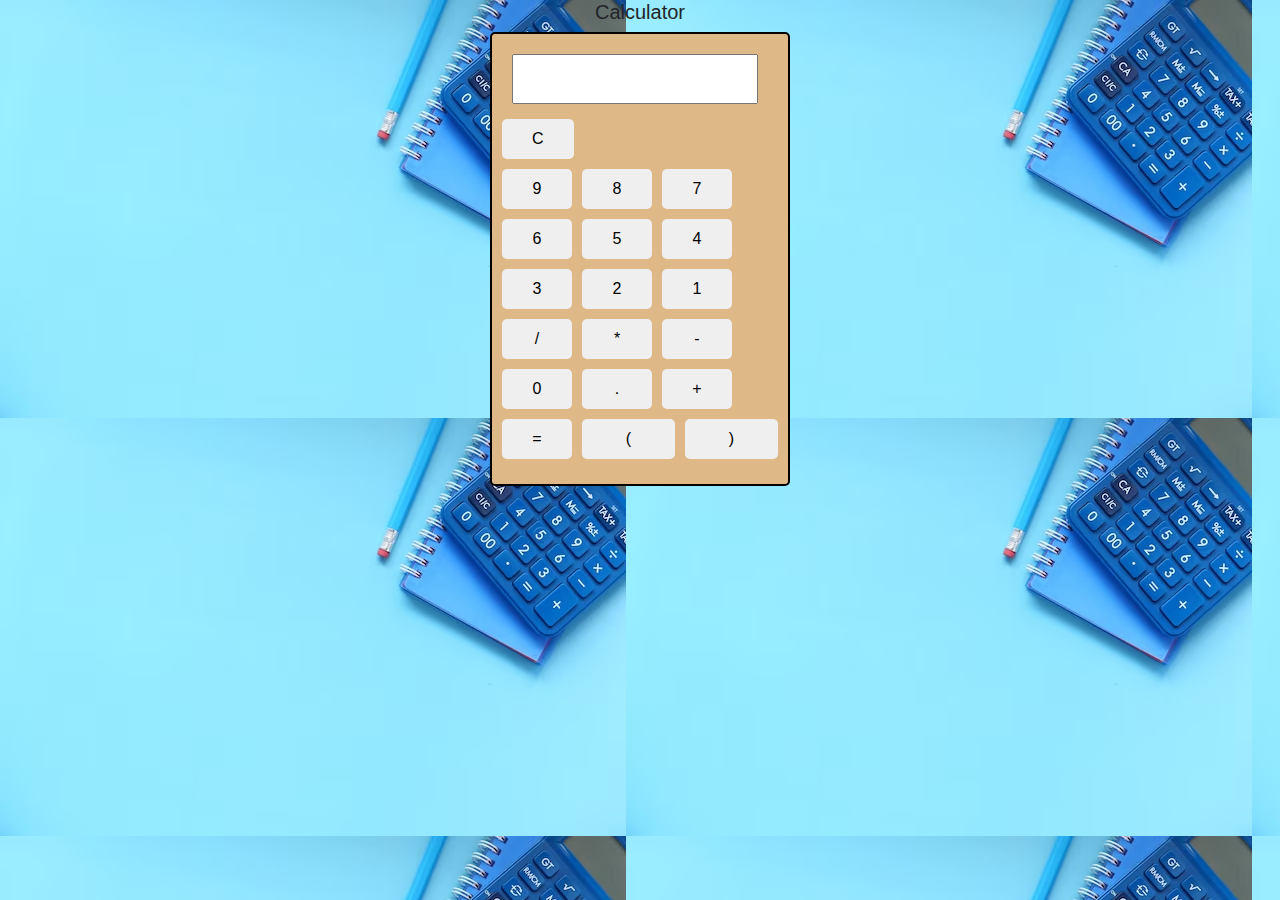
<file: Simple Calculator/index.html>
<!DOCTYPE html>
<html lang="en">
<head>
  <meta charset="UTF-8">
  <meta name="viewport" content="width=device-width, initial-scale=1.0">
  <title>Calculator</title>
  <link rel="stylesheet" href="https://stackpath.bootstrapcdn.com/bootstrap/4.5.2/css/bootstrap.min.css">
  <style>
    .calculator {
      width: 300px;
      margin: auto;
      padding: 20px;
      border: 2px solid black;
      border-radius: 5px;
      background-color: burlywood;
    }

    .calculator input[type="button"] {
      width: 70px;
      height: 40px;
      margin: 5px;
      border: none;
      border-radius: 5px;
      cursor: pointer;
    }

    .calculator input[type="text"] {
      width: calc(100% - 10px);
      height: 50px;
      margin-bottom: 10px;
      padding: 5px;
      font-size: 20px;
      text-align: right;
    }

    .row {
      display: flex;
    }

    .col {
      flex: 1;
    }
    body{
      background-image: url('calc.avif');
     
    }
    
  </style>
</head>
<body>
  <center><h5>Calculator</h5></center>
<div class="container">
  <div class="calculator">
    <input type="text" id="display" readonly>
    <div class="row">
      <input type="button" value="C" onclick="clearDisplay()" class="col-3">
    </div>
    <div class="row">
      <input type="button" value="9" onclick="addToDisplay('9')">
      <input type="button" value="8" onclick="addToDisplay('8')">
      <input type="button" value="7" onclick="addToDisplay('7')">
    </div>
    <div class="row">
      <input type="button" value="6" onclick="addToDisplay('6')">
      <input type="button" value="5" onclick="addToDisplay('5')">
      <input type="button" value="4" onclick="addToDisplay('4')">
    </div>
    <div class="row">
      <input type="button" value="3" onclick="addToDisplay('3')">
      <input type="button" value="2" onclick="addToDisplay('2')">
      <input type="button" value="1" onclick="addToDisplay('1')">
    </div>

    <div class="row">
      <input type="button" value="/" onclick="addToDisplay('/')">
      <input type="button" value="*" onclick="addToDisplay('*')">
      <input type="button" value="-" onclick="addToDisplay('-')">
    </div>

    <div class="row">
      <input type="button" value="0" onclick="addToDisplay('0')">
      <input type="button" value="." onclick="addToDisplay('.')">
      <input type="button" value="+" onclick="addToDisplay('+')">
    </div>
    <div class="row">
      <input type="button" value="=" onclick="calculate()">
      <input type="button" value="(" onclick="addToDisplay('(')" class="col">
      <input type="button" value=")" onclick="addToDisplay(')')" class="col">
    </div>
  </div>
</div>

<script>
  function addToDisplay(value) {
    document.getElementById('display').value += value;
  }

  function calculate() {
    try {
      document.getElementById('display').value = eval(document.getElementById('display').value);
    } catch (error) {
      document.getElementById('display').value = 'Error';
    }
  }

  function clearDisplay() {
    document.getElementById('display').value = '';
  }
</script>

</body>
</html>
</file>
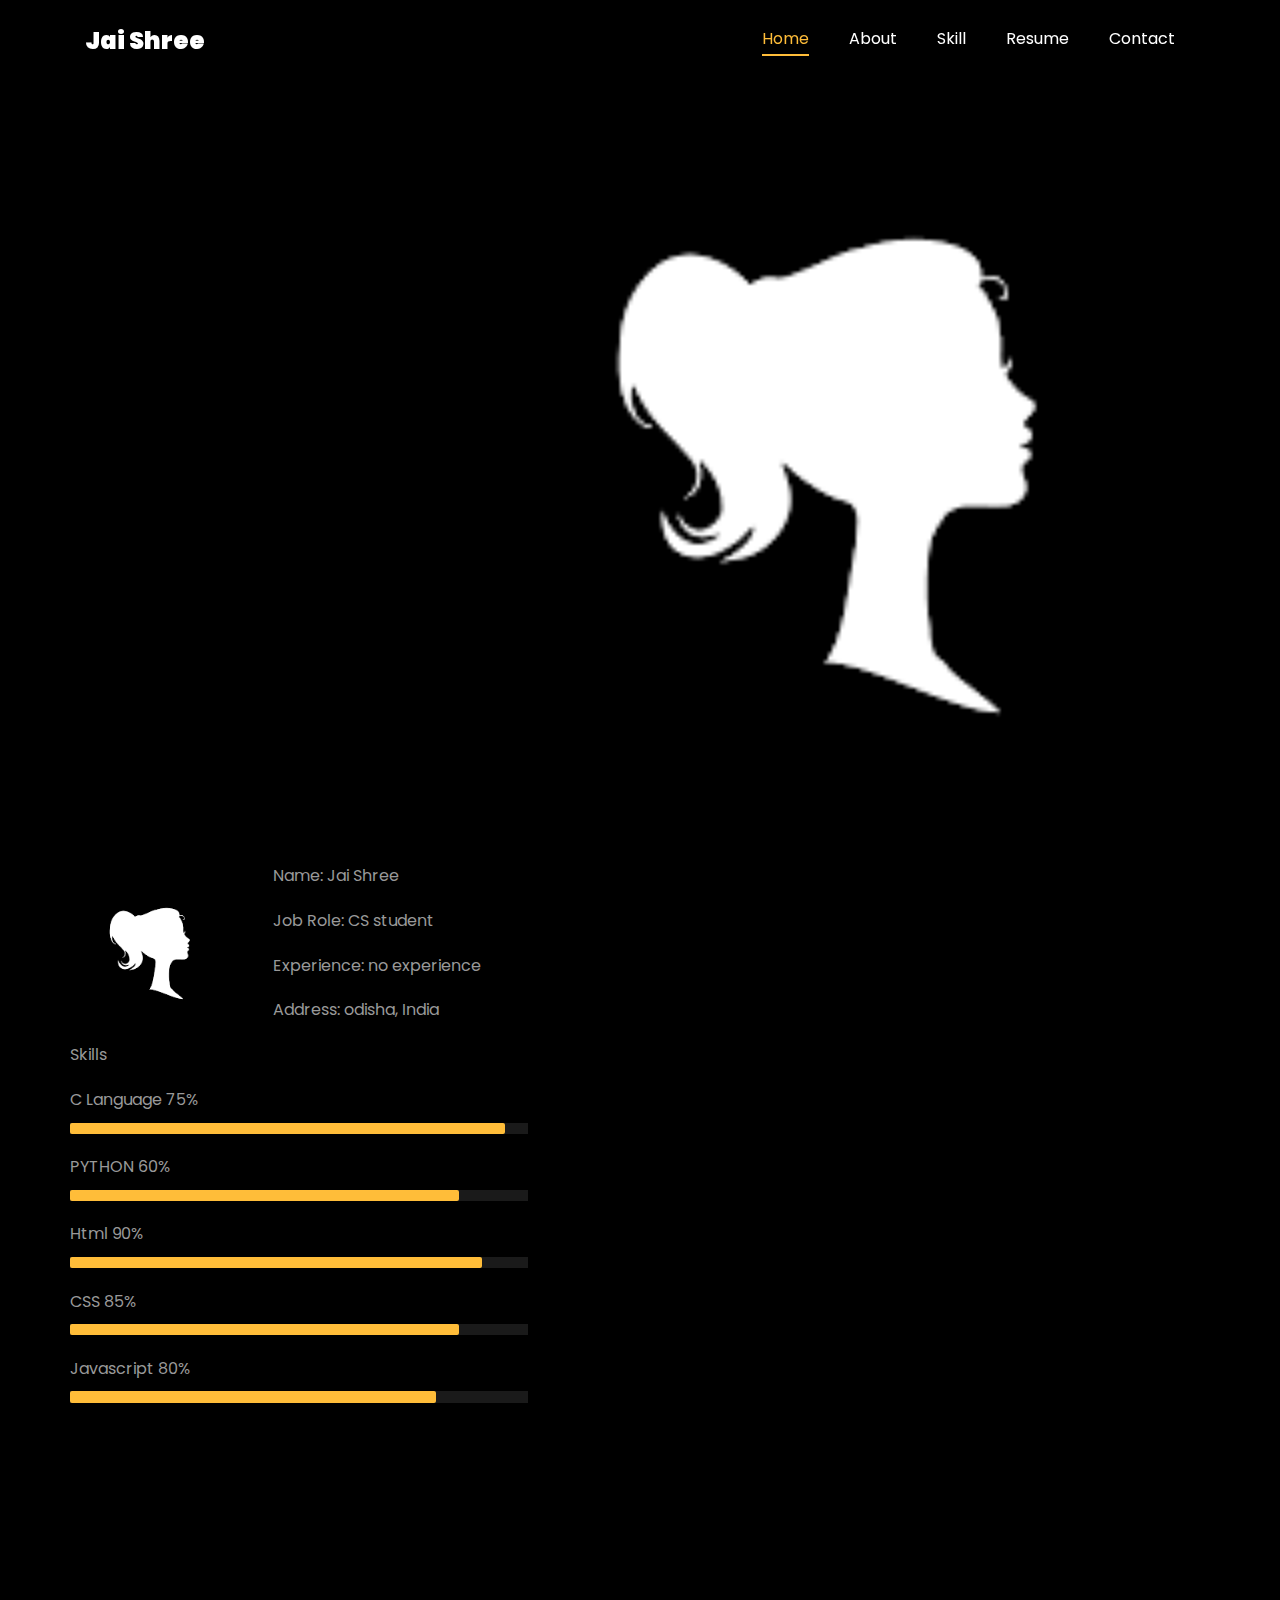
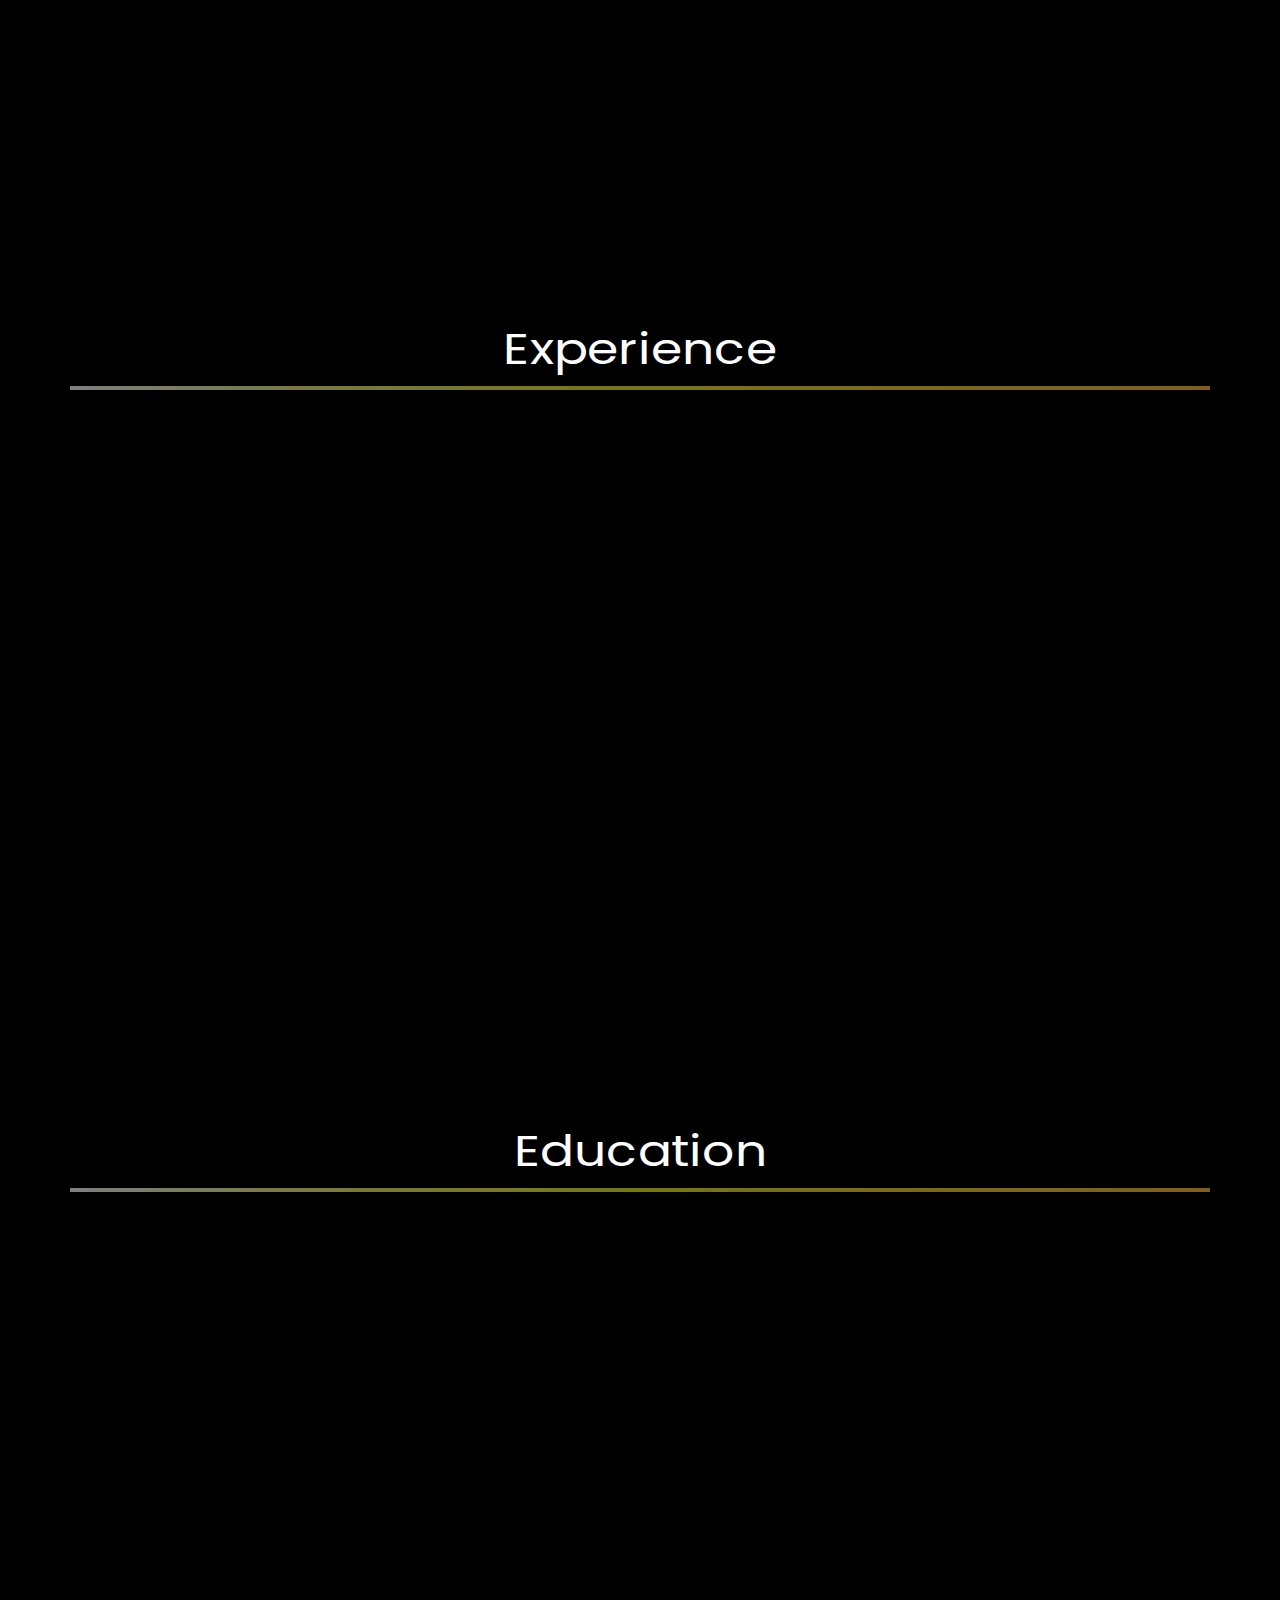
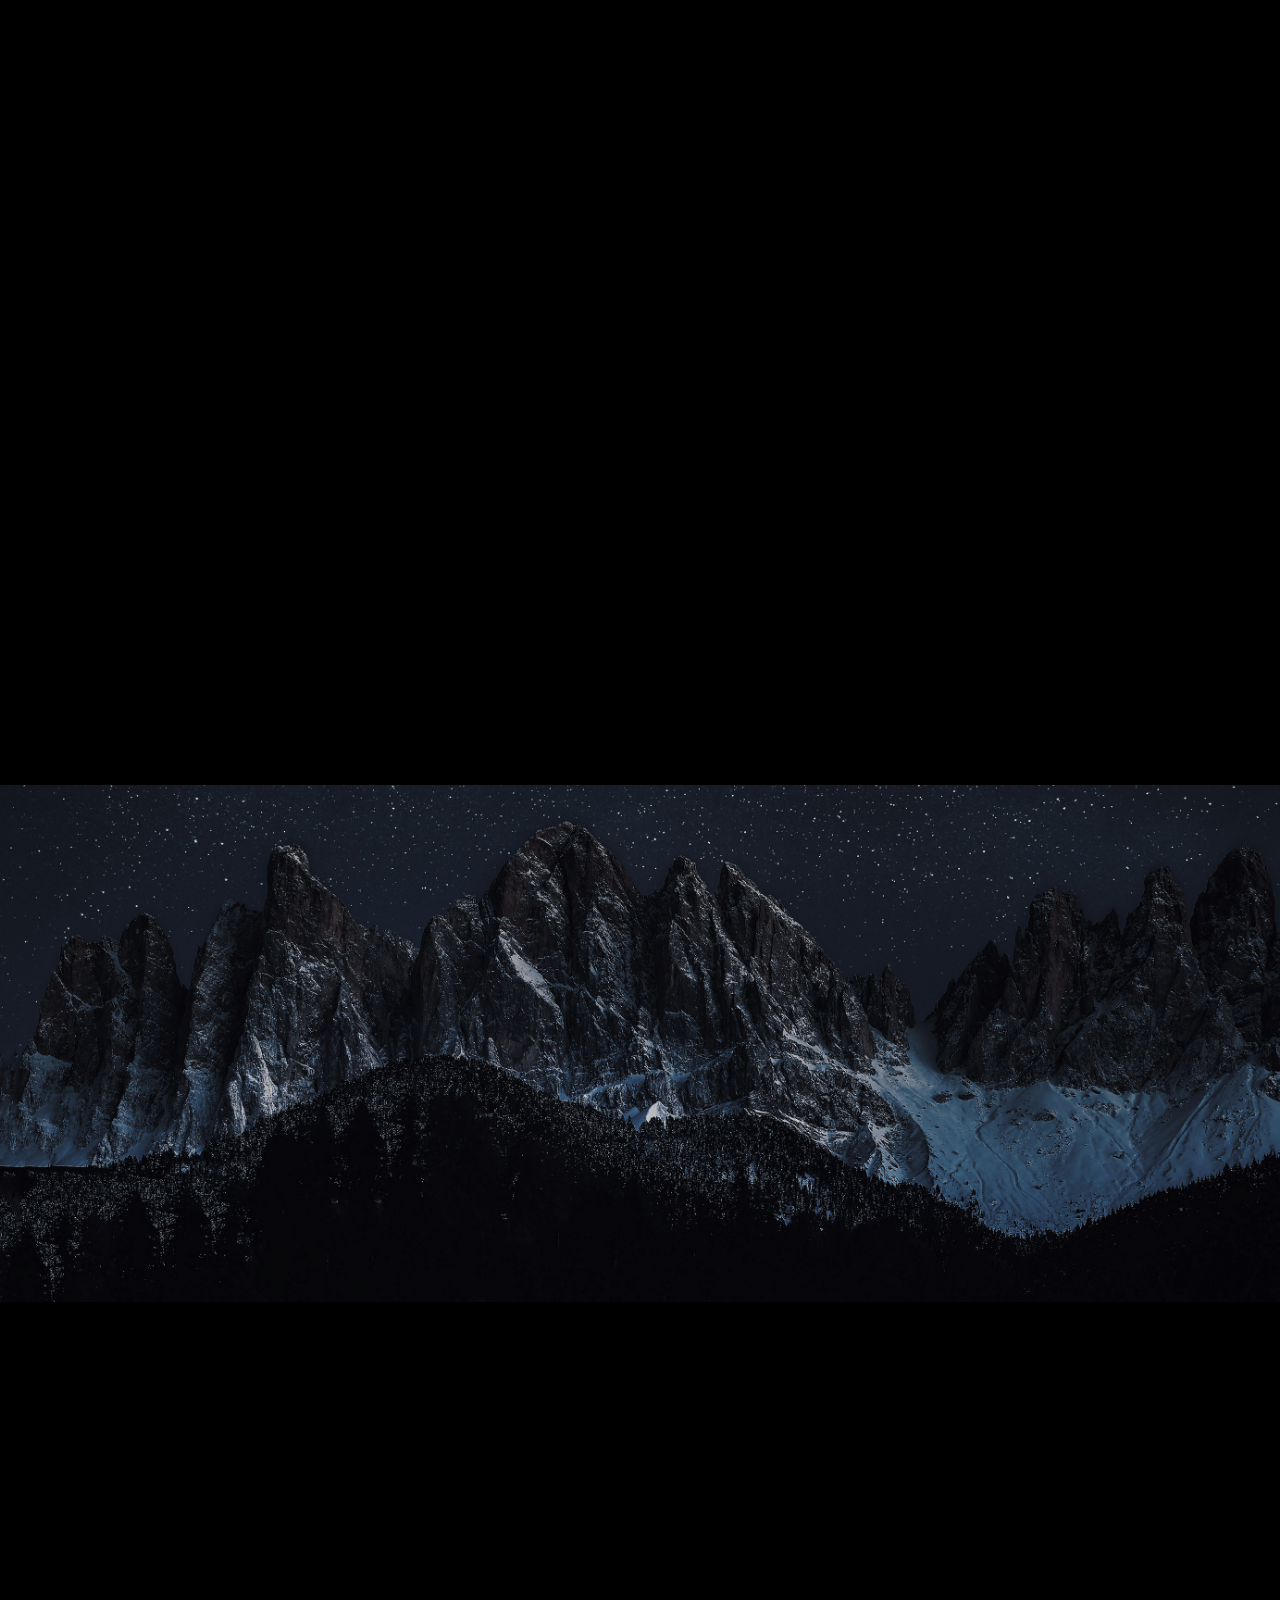
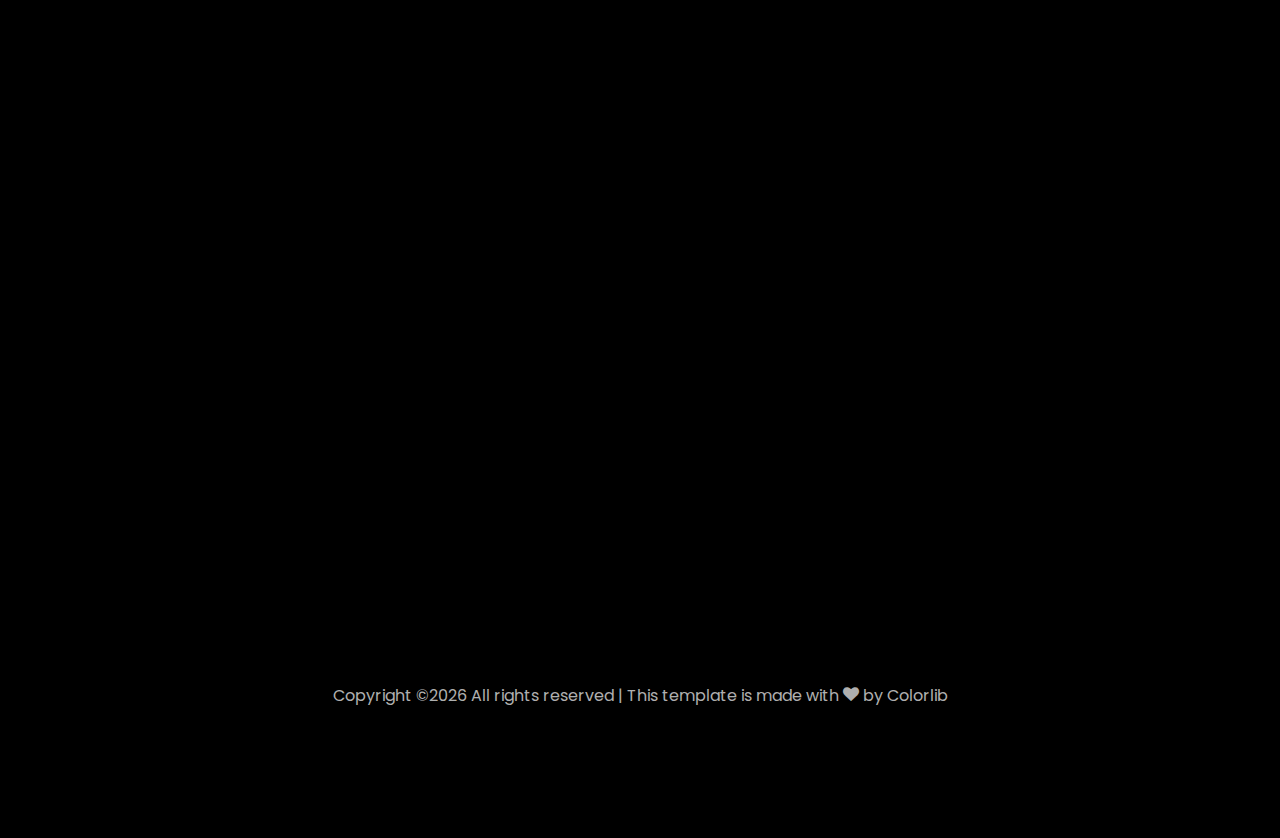
<file: Simple Portfolio/index.html>
<!DOCTYPE html>
<html lang="en">
  <head>
    <title>Jai Shree Portfolio</title>
    <meta charset="utf-8">
    <meta name="viewport" content="width=device-width, initial-scale=1, shrink-to-fit=no">
    
    <link href="https://fonts.googleapis.com/css?family=Poppins:100,200,300,400,500,600,700,800,900" rel="stylesheet">
		<link rel="stylesheet" href="style.css">
    <link rel="stylesheet" href="css/open-iconic-bootstrap.min.css">
    <link rel="stylesheet" href="css/animate.css">
    
    <link rel="stylesheet" href="css/owl.carousel.min.css">
    <link rel="stylesheet" href="css/owl.theme.default.min.css">
    <link rel="stylesheet" href="css/magnific-popup.css">

    <link rel="stylesheet" href="css/aos.css">

    <link rel="stylesheet" href="css/ionicons.min.css">
    
    <link rel="stylesheet" href="css/flaticon.css">
    <link rel="stylesheet" href="css/icomoon.css">
    <link rel="stylesheet" href="css/style.css"> 


  </head>
  <body data-spy="scroll" data-target=".site-navbar-target" data-offset="300">
	  
	  
    <nav class="navbar navbar-expand-lg navbar-dark ftco_navbar ftco-navbar-light site-navbar-target" id="ftco-navbar">
	    <div class="container">
	      <a class="navbar-brand" href="index.html">Jai Shree</a>
	      <button class="navbar-toggler js-fh5co-nav-toggle fh5co-nav-toggle" type="button" data-toggle="collapse" data-target="#ftco-nav" aria-controls="ftco-nav" aria-expanded="false" aria-label="Toggle navigation">
	        <span class="oi oi-menu"></span> Menu
	      </button>

	      <div class="collapse navbar-collapse" id="ftco-nav">
	        <ul class="navbar-nav nav ml-auto">
	          <li class="nav-item"><a href="#home-section" class="nav-link"><span>Home</span></a></li>
	          <li class="nav-item"><a href="#about-section" class="nav-link"><span>About</span></a></li>
	          <li class="nav-item"><a href="#skill-section" class="nav-link"><span>Skill</span></a></li>
						<li class="nav-item"><a href="#resume-section" class="nav-link"><span>Resume</span></a></li>
	          <li class="nav-item"><a href="#contact-section" class="nav-link"><span>Contact</span></a></li>
	        </ul>
	      </div>
	    </div>
	  </nav>
	  <section id="home-section" class="hero">
		  <div class="home-slider  owl-carousel">
	       <div class="slider-item ">
	      	<div class="overlay"></div>
	         <div class="container">
	          <div class="row d-md-flex no-gutters slider-text align-items-end justify-content-end" data-scrollax-parent="true">
	          	<div class="one-third js-fullheight order-md-last img" style="background-image:url(images/image.png);">
	          	 <div class="overlay"></div>
	          	</div>
		          <div class="one-forth d-flex  align-items-center ftco-animate" data-scrollax=" properties: { translateY: '70%' }">
		          	<div class="text">
		          		<span class="subheading">Hello!👋 Everyone</span>
			            <h1 class="mb-4 mt-3">I'm <span>Jai Shree</span></h1>

						<!-- Element to contain animated typing -->
						<span id="typing-animation"></span>

						<script src="script.js"></script>

						<br>
						<br>
			            <h2>A Frontened Developer</h2>
						
										<a href="https://www.linkedin.com/in/jai-shree-6221b327a/" class="btn btn-white btn-outline-white py-3 px-4">Linkedin</a>
							<a href="https://github.com/Jaishree095" class="btn btn-white btn-outline-white py-3 px-4">My works</a></p>
		            </div>
		          </div>
	        	</div>
	        </div>
	      </div>
		</div>
    </section>



    <section class="ftco-about img ftco-section ftco-no-pb" id="about-section">
    	<div class="container">
			<div class="row">
				<div class="row d-flex align-items-stretch">
				<!-- <div class="row d-flex"> -->
					<div class="col-md-6 col-lg-5 d-flex">
						<div class="img-about img d-flex align-items-stretch">
							<div class="overlay">
								<div class="row">
									<div class="col-sm-6 col-md-5">
									  <div class="about-img">
										<img src="images/image.png" class="img-fluid rounded b-shadow-a" alt="">
									  </div>
									</div>
									<!-- Details next to profile image -->
									<div class="col-sm-6 col-md-7">
									  <div class="about-info">
										<p><span class="title-s">Name: </span> <span>Jai Shree</span></p>
										<p><span class="title-s">Job Role: </span> <span>CS student</span></p>
										<p><span class="title-s">Experience: </span> <span>no experience</span></p>
										<p><span class="title-s">Address: </span> <span>odisha, India</span></p>
									  </div>
									</div>
								  </div>

								<div class="skill-mf">
									<p class="title-s">Skills</p>
									<span>C Language</span> <span class="pull-right">75%</span>
									<div class="progress">
										<div class="progress-bar" role="progressbar" style="width: 95%;" aria-valuenow="95" aria-valuemin="0"
											aria-valuemax="100"></div>
									</div>
									
									<span>PYTHON</span> <span class="pull-right">60%</span>
									<div class="progress">
										<div class="progress-bar" role="progressbar" style="width: 85%" aria-valuenow="85" aria-valuemin="0"
											aria-valuemax="100"></div>
									</div>
									
									<span>Html</span> <span class="pull-right">90%</span>
									<div class="progress">
										<div class="progress-bar" role="progressbar" style="width: 90%" aria-valuenow="90" aria-valuemin="0"
											aria-valuemax="100"></div>
									</div>
									
									<span>CSS</span> <span class="pull-right">85%</span>
									<div class="progress">
										<div class="progress-bar" role="progressbar" style="width: 85%" aria-valuenow="85" aria-valuemin="0"
											aria-valuemax="100"></div>
									</div>
									
									<span>Javascript</span> <span class="pull-right">80%</span>
									<div class="progress">
										<div class="progress-bar" role="progressbar" style="width: 80%" aria-valuenow="80" aria-valuemin="0"
											aria-valuemax="100"></div>
									</div>
								</div>
							</div>
						</div>
					</div>
					
					<div class="col-md-6 col-lg-7 pl-lg-5 pb-5">
						<div class="row justify-content-start pb-3">
							<div class="col-md-12 heading-section ftco-animate">
								
								<h1 class="big">About</h1>
								<h2 class="mb-4">About Me</h2>
								
								<p>"I am a skilled individual proficient in HTML, CSS, JavaScript, Data Structures & Algorithms (DSA), SQL, C, PHP, with strong communication skills. Passionate about leveraging technology to solve problems and dedicated to continuous learning and improvement." 
									</p>
								<ul class="about-info mt-4 px-md-0 px-2">
									<li class="d-flex"><span>Profile:</span> <span>Frontened &amp; Developer</span></li>
									<li class="d-flex"><span>Domain:</span> <span>Computer Science&amp; Engineering</span></li>
									<li class="d-flex"><span>Education:</span> <span>Pursuing Btech Degree</span></li>
									<li class="d-flex"><span>Language:</span> <span>English, Hindi</span></li>
									<li class="d-flex"><span>Other Skills:</span> <span>Sports Person</span></li>
									<li class="d-flex"><span>Interest:</span> <span>Traveling,Reading and Badmintion</span></li>
									
								</ul>
							</div>
						</div>


						<div class="counter-wrap ftco-animate d-flex mt-md-3">
							<div class="text">
								<p class="mb-4">
									<span class="number" data-number="5">0</span> <span>+</span>
									<span>&nbsp; Projects completed</span>
								</p>
								<p><a href="https://www.linkedin.com/in/jai-shree-6221b327a/" class="btn btn-primary py-3 px-3">LinkedIn</a></p>
							</div>
						</div>
					</div>
				</div>
			</div>
		</div>
    </section>
	
    <section class="ftco-section ftco-no-pb" id="resume-section">
    	<div class="container">
    		<div class="row justify-content-center pb-5">
          <div class="col-md-10 heading-section text-center ftco-animate">
          	<h1 class="big big-2">Resume</h1>
            <h2 class="mb-4">Resume</h2>
            <p>"I am a skilled individual proficient in HTML, CSS, JavaScript, Data Structures & Algorithms (DSA), SQL, C, PHP, with strong communication skills. Passionate about leveraging technology to solve problems and dedicated to continuous learning and improvement."</p>
          </div>
        </div>

		<div class="row">
			<h1 class="big-4">Experience</h1>
			<div class="underline"></div>
		</div>
		<br>
		
		<div class="row">
				<div class="col-md-6">
					<div class="resume-wrap ftco-animate">
						<span class="date">2024-Present</span>
						<h2>Frontened Developer</h2>
						<span class="position">Web Development</span>
						<p class="mt-4">I am a Fontened developer
							<ul>
								<li>Master HTML, CSS, and JavaScript: Understand the fundamentals of these languages as they form the backbone of frontend development. Learn how to structure content with HTML, style it with CSS, and add interactivity and functionality with JavaScript.</li>
								<li>Practice responsive design and accessibility: Learn how to create websites and applications that work well across different devices and screen sizes. Additionally, prioritize accessibility to ensure that your projects are usable by all people, including those with disabilities. Familiarize yourself with accessibility standards and best practices.</li>
							</ul>
						</p>
					</div>

				</div>

				 <div class="col-md-6">
					<div class="resume-wrap ftco-animate">
						<span class="date">2024</span>
						<h2>SQL</h2>
						<span class="position">Structure Query Language</span>
						<p class="mt-4">well knowledge about SQL 
							<ul>
								<li>Proficient in SQL: Demonstrated ability to write complex SQL queries, optimize database performance, and manipulate data effectively to meet business requirements..</li>
								<li>Experienced in database management: Skilled in designing and implementing database schemas, ensuring data integrity, and performing database administration tasks, enhancing organizational efficiency and decision-making processes.</li>
							</ul>
						</p>
					</div>
				</div> 
			</div>
		<br>
		<br>

		<div class="row">
			<h1 class="big-4">Education</h1>
			<div class="underline"></div>
		</div>
		<br>
		
			<div class="row">
    			<div class="col-md-6">
    				<div class="resume-wrap ftco-animate">
    					<span class="date">2024</span>
    					<h2>Bachelor of Engineering</h2>
    					<span class="position">ABC University</span>
    					<p class="mt-4">Grade: First class distinction.</p>
    				</div>
    			</div>

    			<div class="col-md-6">
    				<div class="resume-wrap ftco-animate">
    					<span class="date">2020-2022</span>
    					<h2>Higher Secondary School</h2>
    					<span class="position">ABC School</span>
    					<p class="mt-4">Grade: First class distinction.</p>
    				</div>
				</div>
    		</div>
    	</div>
    </section> 
    <section class="ftco-section" id="project-section">
      <div class="container">
        <div class="row justify-content-center mb-5 pb-5">
          <div class="col-md-7 heading-section text-center ftco-animate">
            <h1 class="big big-2">Projects</h1>
            <h2 class="mb-4">Projects</h2>
            <p>Below are the project</p>
          </div>
        </div>
        <div class="row d-flex">
          <div class="col-md-4 d-flex ftco-animate">
          	<div class="blog-entry justify-content-end">
              <a href="https://github.com/Jaishree095/Blog" class="block-20 zoom-effect" style="background-image: url('images/bharat screenshot.png');">
              </a>
              <div class="text mt-3 float-right d-block">

                <h3 class="heading"><a href="https://github.com/Jaishree095/Blog">I am a created a blog website</a></h3>
                <p>I am learing about node js and Mongodb</p>
              </div>
            </div>
          </div>
          <div class="col-md-4 d-flex ftco-animate">
          	<div class="blog-entry justify-content-end">
              <a href="https://github.com/Jaishree095/Registration-Form" class="block-20 zoom-effect" style="background-image: url('images/reg.png');">
              </a>
              <div class="text mt-3 float-right d-block">

                <h3 class="heading"><a href="https://github.com/Jaishree095/Registration-Form">I am a created a registration form</a></h3>
                <p>i am using HTML,CSS and bootstrap concept </p>
              </div>
            </div>
          </div>
          <div class="col-md-4 d-flex ftco-animate">
          	<div class="blog-entry">
              <a href="https://github.com/Jaishree095/food-waste-reduction" class="block-20 zoom-effect" style="background-image: url('images/about.png');">
              </a>
              <div class="text mt-3 float-right d-block">

                <h3 class="heading"><a href="https://github.com/Jaishree095/food-waste-reduction">I am a created a food waste reduction</a></h3>
                <p>I am using HTML,CSS</p>
              </div>
            </div>
          </div>
        </div>
	  </div>
    </section>

	<section class="ftco-section ftco-no-pt ftco-no-pb ftco-counter img" id="section-counter">
      <div class="container">
		<div class="row d-md-flex align-items-center">
          <div class="col-md d-flex justify-content-center counter-wrap ftco-animate">
            <div class="block-18">
              <div class="text">
                <strong class="number" data-number="10">0</strong>
                <span>Achievements</span>
              </div>
            </div>
          </div>
          <div class="col-md d-flex justify-content-center counter-wrap ftco-animate">
            <div class="block-18">
              <div class="text">
                <strong class="number" data-number="10">0</strong>
                <span>Projects</span>
              </div>
            </div>
          </div>
          <div class="col-md d-flex justify-content-center counter-wrap ftco-animate">
            <div class="block-18">
              <div class="text">
                <strong class="number" data-number="1000">0</strong>
                <span>Mentored Students</span>
              </div>
            </div>
          </div>
          <div class="col-md d-flex justify-content-center counter-wrap ftco-animate">
            <div class="block-18">
              <div class="text">
                <strong class="number" data-number="500">0</strong>
                <span>Cups of coffee</span>
              </div>
            </div>
          </div>
        </div>
      </div>
	
	  <div class="ftco-section ftco-hireme img margin-top" style="background-image: url(images/bg_1.jpg)">
			
				<div class="row justify-content-center">
					<div class="col-md-7 ftco-animate text-center">
						<h2>More projects on<span> Github  </span> </h2>
						<div class="heading"> <h4> I love to solve  problems &amp; and debug help to check my knowledge </h4>
						<br>
						<p><a href="https://github.com/Jaishree095" class="btn btn-primary py-3 px-5">GitHub</a></p>
						</div>
					</div>
				</div>
		</div>
	</section>



    <section class="ftco-section contact-section ftco-no-pb" id="contact-section">
      <div class="container">
      	<div class="row justify-content-center mb-5 pb-3">
          <div class="col-md-7 heading-section text-center ftco-animate">
            <h1 class="big big-2">Contact</h1>
            <h2 class="mb-4">Contact Me</h2>
            <p>Below are the details to reach out to me!</p>
          </div>
        </div>

        <div class="row d-flex contact-info mb-5">
          <div class="col-md-6 col-lg-3 d-flex ftco-animate">
          	<div class="align-self-stretch box p-4 text-center">
          		<div class="icon d-flex align-items-center justify-content-center">
          			<span class="icon-map-signs"></span>
          		</div>
          		<h3 class="mb-4">Address</h3>
	            <p>odisha, India</p>
	          </div>
          </div>
          <div class="col-md-6 col-lg-3 d-flex ftco-animate">
          	<div class="align-self-stretch box p-4 text-center">
          		<div class="icon d-flex align-items-center justify-content-center">
          			<span class="icon-phone2"></span>
          		</div>
          		<h3 class="mb-4">Contact Number</h3>
	            <p><a href="tel://0101010101">+ 0 101 0101 101</a></p>
	          </div>
          </div>
          <div class="col-md-6 col-lg-3 d-flex ftco-animate">
          	<div class="align-self-stretch box p-4 text-center">
          		<div class="icon d-flex align-items-center justify-content-center">
          			<span class="icon-paper-plane"></span>
          		</div>
          		<h3 class="mb-4">Email Address</h3>
	            <p><a href="mailto:info@yoursite.com">conctact@domainname.com</a></p>
	          </div>
          </div>
          <div class="col-md-6 col-lg-3 d-flex ftco-animate">
          	<div class="align-self-stretch box p-4 text-center">
          		<div class="icon d-flex align-items-center justify-content-center">
          			<span class="icon-globe"></span>
          		</div>
          		<h3 class="mb-4">Download Resume</h3>
	            <p><a href="#">resumelink</a></p>
	          </div>
          </div>

		  <div class="container">
			<br>
			<br>
			<div class="row justify-content-center">
				<div class="col-md-7 ftco-animate text-center">
					<h2>Have a<span> Question?  </span> <a href="#" class="btn btn-primary py-3 px-5">Click Here</a> </h2>
				</div>
			</div>
				<br>
					<ul class="ftco-footer-social list-unstyled d-flex justify-content-center align-items-center mb-0">
					  <li class="ftco-animate normal-txt">Find me on  </li>
					  <li class="ftco-animate"><a href="https://www.linkedin.com/in/jai-shree-6221b327a/"><span class="icon-linkedin"></span></a></li>  
					  <li class="ftco-animate"><a href="https://github.com/Jaishree095"><span class="icon-github"></span></a></li>
					  
					</ul>
				<br>
		   </div>
   </div>
 </section>


 
	
    <footer class="ftco-footer ftco-section">
		<div class="container">
		  <div class="row">
			<div class="col-md-12 text-center">
  
			  <p><!-- Link back to Colorlib can't be removed. Template is licensed under CC BY 3.0. -->
	Copyright &copy;<script>document.write(new Date().getFullYear());</script> All rights reserved | This template is made with <i class="icon-heart color-danger" aria-hidden="true"></i> by <a href="https://colorlib.com" target="_blank">Colorlib</a>
	<!-- Link back to Colorlib can't be removed. Template is licensed under CC BY 3.0. --></p>
			</div>
		  </div>
		</div>
	  </footer>


  <!-- loader -->
  <div id="ftco-loader" class="show fullscreen"><svg class="circular" width="48px" height="48px"><circle class="path-bg" cx="24" cy="24" r="22" fill="none" stroke-width="4" stroke="#eeeeee"/><circle class="path" cx="24" cy="24" r="22" fill="none" stroke-width="4" stroke-miterlimit="10" stroke="#F96D00"/></svg></div>


  <script src="js/jquery.min.js"></script>
  <script src="js/jquery-migrate-3.0.1.min.js"></script>
  <script src="js/popper.min.js"></script>
  <script src="js/bootstrap.min.js"></script>
  <script src="js/jquery.easing.1.3.js"></script>
  <script src="js/jquery.waypoints.min.js"></script>
  <script src="js/jquery.stellar.min.js"></script>
  <script src="js/owl.carousel.min.js"></script>
  <script src="js/jquery.magnific-popup.min.js"></script>
  <script src="js/aos.js"></script>
  <script src="js/jquery.animateNumber.min.js"></script>
  <script src="js/scrollax.min.js"></script>
  
  <script src="js/main.js"></script>
    
  </body>
</html>
</file>
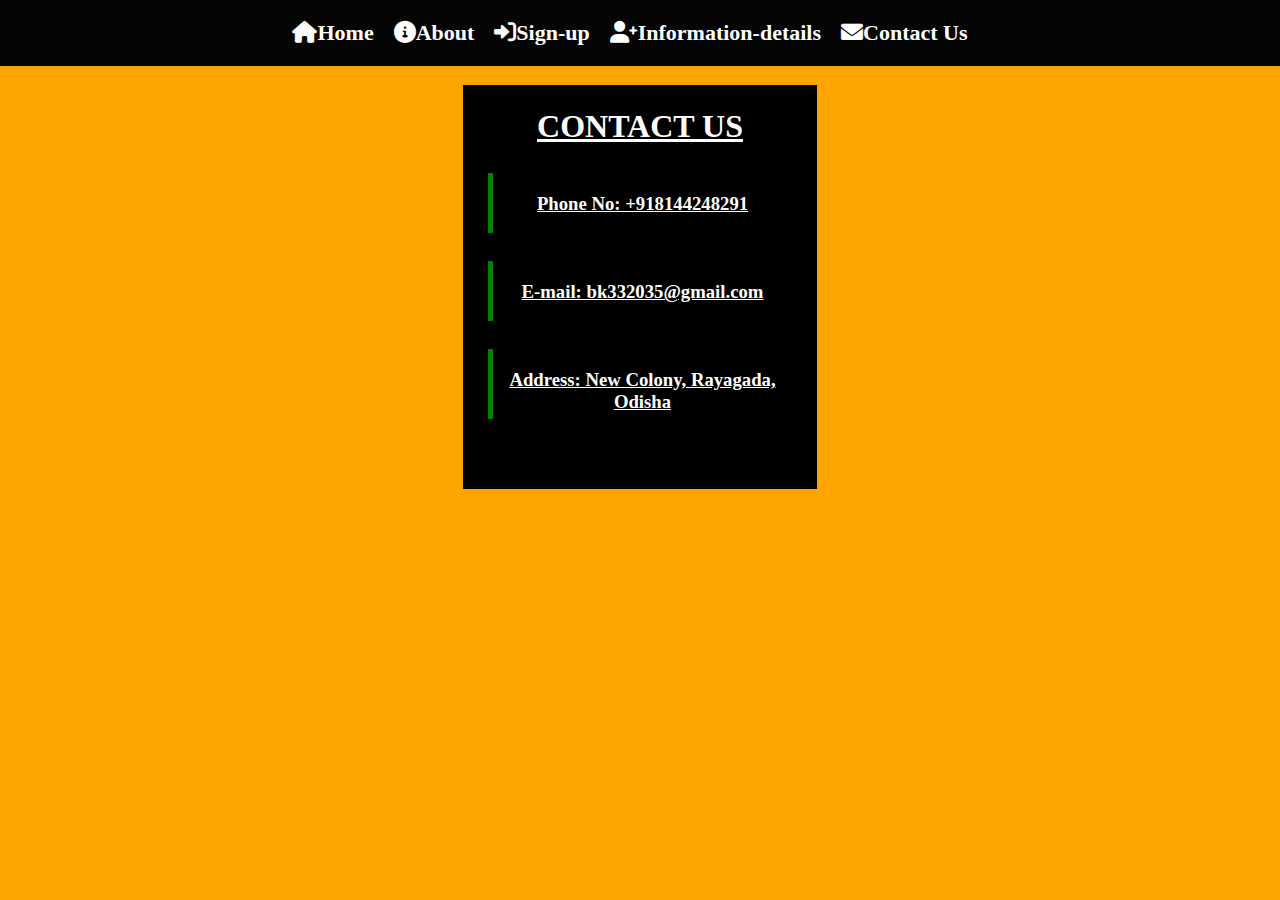
<file: Fod website/contact page.html>
<!DOCTYPE html>
<html>
    <head>
        <title>contact us page</title>
        <link rel="stylesheet" href="https://cdnjs.cloudflare.com/ajax/libs/font-awesome/4.7.0/css/font-awesome.min.css">
        <link rel="stylesheet" href="https://cdnjs.cloudflare.com/ajax/libs/font-awesome/6.0.0-beta3/css/all.min.css">
    <style>

        body{
            background-color: orange;
        }

        .Contact{
            color: white;
            background-color: black;
            text-decoration: underline;
            border: 2px solid black;
            margin: 8% auto 0;
            width: 350px;
            height:400px;
            text-align: center;
            margin-left: 90px;
            margin-right: 90px;
            margin-top: 19px;
            margin-bottom: 30px;
        }
        .phone{
            
            background-color:black;
            color: white;
            border-left: 5px solid green;
            width:300px;
            height: 40px;
            margin: 8% auto 0;
            padding-top: 20px;
            
        }
        .email{
            background-color:black;
            color: white;
            border-left: 5px solid green;            
            width:300px;
            height: 40px;
            margin: 8% auto 0;
            padding-top: 20px;
        }

        .address{
            background-color:black;
            color: white;
            border-left: 5px solid green;           
            width:300px;
            height: 40px;
            margin: 8% auto 0;
            padding-top: 20px;
            padding-bottom: 10px;
        }

        .icons{
            margin-left: 6px;
            margin-top: 120px;
        }
        
        ul{
            display: inline-flex;
            list-style-type: none;
        }

        .icon{
            width: 50px;
            border-radius: 40px;
            padding: 20px;
        }
        .image{
            margin-top: -120px;
            margin-left: -70px;
        }

        /* Style the title bar */
        .title-bar {
            background-color: #050505;
            color: #f5f4f7;
            padding: 20px;
            text-align: center;
        }

        /* Style the navigation links    */
        .title-bar ul {
            list-style-type: none;
            margin: 0;
            padding: 0;
        }
        .title-bar li {
            display: inline;
            margin-right: 20px;
        }

        .title-bar a {
            text-decoration: none;
            color: #fff;
            font-weight: bold;
            font-size: 22px;
        }

        /* Change link color on hover */
        .title-bar a:hover {
            color: #a60f6c;
        }
        /*tyle the content section*/
         .content {
            padding: 20px;
            text-align: center;
            font-family: Times New Roman;
            font-size: 20;

         }
         body, ul {
            margin:0;
            padding:0px;
        }
        
    </style>
    </head>
    <body>
        <div class="title-bar">
            <ul>
                <li><a href="food reduction project.html"><i class="fas fa-home"></i>Home</a></li>
                <li><a href="about page.html"><i class="fas fa-info-circle"></i>About</a></li>
                <li><a href="signup.html"><i class="fas fa-sign-in-alt"></i>Sign-up</a></li>
                <li><a href="Information-details.html"><i class="fas fa-user-plus"></i>Information-details</a></li>
                <li><a href="contact page.html"><i class="fas fa-envelope"></i>Contact Us</a></li>
            </ul>
        </div>

       <center>
        <div class="Contact">
          <h1>CONTACT US</h1> 
          <div>
                <h3 class="phone">Phone No: +918144248291</h3>
                
          </div>
          <div>
                <h3 class="email">E-mail: bk332035@gmail.com</h3>
          </div>
          <div>
                <h3  class="address">Address: New Colony, Rayagada, Odisha</h3>
          </div> 

        </div>
    </center>
    </body>
</html>
</file>
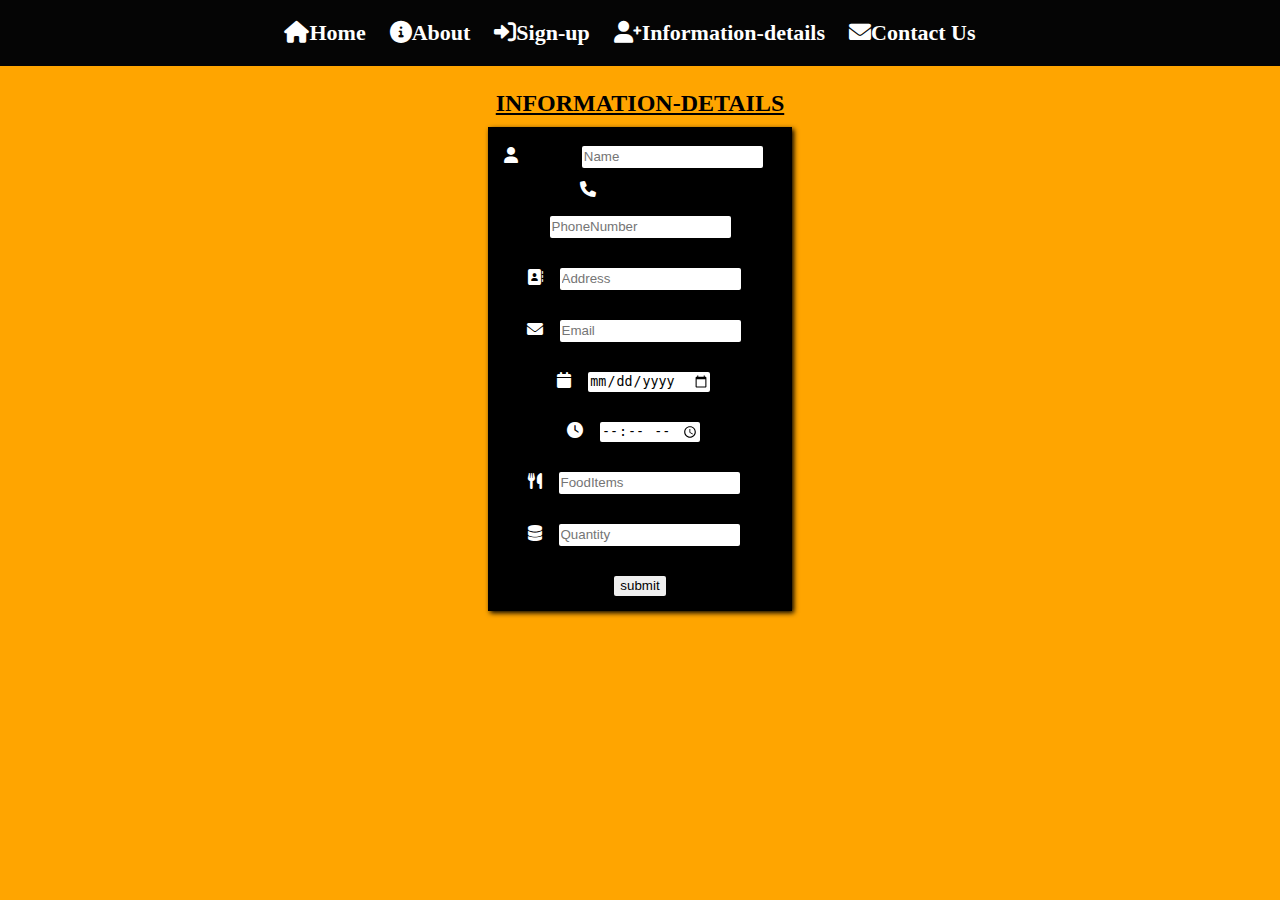
<file: Fod website/Information-details.html>
<!DOCTYPE html>

<head>
    <title>Form</title>
    <link rel="stylesheet" type="text" href="https://cdnjs.cloudflare.com/ajax/libs/font-awesome/6.4.2/css/all.min.css">
    <link rel="stylesheet" href="https://cdnjs.cloudflare.com/ajax/libs/font-awesome/6.0.0-beta3/css/all.min.css">
    <link rel="stylesheet" href="https://cdnjs.cloudflare.com/ajax/libs/font-awesome/4.7.0/css/font-awesome.min.css">
<link rel="stylesheet" href="https://cdnjs.cloudflare.com/ajax/libs/font-awesome/6.0.0-beta3/css/all.min.css">
    <style>
        /* Style the title bar */
        .title-bar {
            background-color: #050505;
            color: #f5f4f7;
            padding: 20px;
            text-align: center;
        }

        Style the navigation links .title-bar ul {
            list-style-type: none;
            margin: 0;
            padding: 0;
        }

        .title-bar li {
            display: inline;
            margin-right: 20px;
        }

        .title-bar a {
            text-decoration: none;
            color: #fff;
            font-weight: bold;
            font-size: 22px;
        }

        /* Change link color on hover */
        .title-bar a:hover {
            color: #a60f6c;
        }

        Style the content section .content {
            padding: 20px;
            text-align: center;
            font-family: Times New Roman;
            font-size: 20;

        }

        .p {
            text-align: right;
            font-family: Times New Roman;
            font-size: 15;
        }

        h1 {
            text-align: center;
        }

        body,
        ul {
            padding: 0;
            margin: 0;
        }

        body {
            background-color: orange;
        }

        .heading {
            text-align: center;
            text-decoration: underline;
            font-family: bold;
            padding-top: 4px;
        }

        .form {
            border: 2px solid black;
            text-align: center;
            width: 300px;
            margin: 8% auto 0;
            margin-top: -10px;
            background-color: black;
            box-shadow: 2px 2px 5px black;



        }

        input {
            margin: 13px;
            border-radius: 2px;
            border-style: none;
            height: 20px;
            margin-top: 17px;

        }

        i {
            color: white;
        }
    </style>
</head>

<body>
    <div class="title-bar">
        <ul>
            <li><a href="food reduction project.html"><i class="fas fa-home"></i>Home</a></li>
            <li><a href="about page.html"><i class="fas fa-info-circle"></i>About</a></li>
            <li><a href="signup.html"><i class="fas fa-sign-in-alt"></i>Sign-up</a></li>
            <li><a href="regisration.html"><i class="fas fa-user-plus"></i>Information-details</a></li>
            <li><a href="contact page.html"><i class="fas fa-envelope"></i>Contact Us</a></li>
        </ul>
    </div>
    <div class="heading">
        <h2>INFORMATION-DETAILS</h2>
    </div>
    <div class="form">
        <form id="my form" method="post" action="successfull.html">
            <i class="fa fa-user"></i>
            <label for="Name">Name:</label>
            <input type="text" id="Name" name="Name" placeholder="Name" required pattern="[A-Za-z\s\-]+"><br>
            <i class="fa fa-phone"></i>
            <label for="Phone Number">Phone Number:</label>
            <input type="text" placeholder="PhoneNumber" max limit="10" pattern="\d{10}"><br>
            <i class="fa fa-address-book"></i>
            <input type="text" placeholder="Address" pattern="[A-Za-z\s\-]+"><br>
            <i class="fa fa-envelope"></i>
            <input type="email" placeholder="Email" pattern="[a-zA-Z0-9._%+-]+@[a-zA-Z0-9.-]+\.[a-zA-Z]{2,}"><br>
            <i class="fa fa-calendar"></i>
            <input type="date" placeholder="Date"><br>
            <i class="fa fa-clock-o"></i>
            <input type="time" placeholder="Time"><br>
            <i class="fa fa-cutlery"></i>
            <input type="text" placeholder="FoodItems"><br>
            <i class="fa fa-database"></i>
            <input type="number" placeholder="Quantity" pattern="\d{1}"><br>
            <input type="submit" value="submit">
        </form>
    </div>
</body>

</html>
</file>
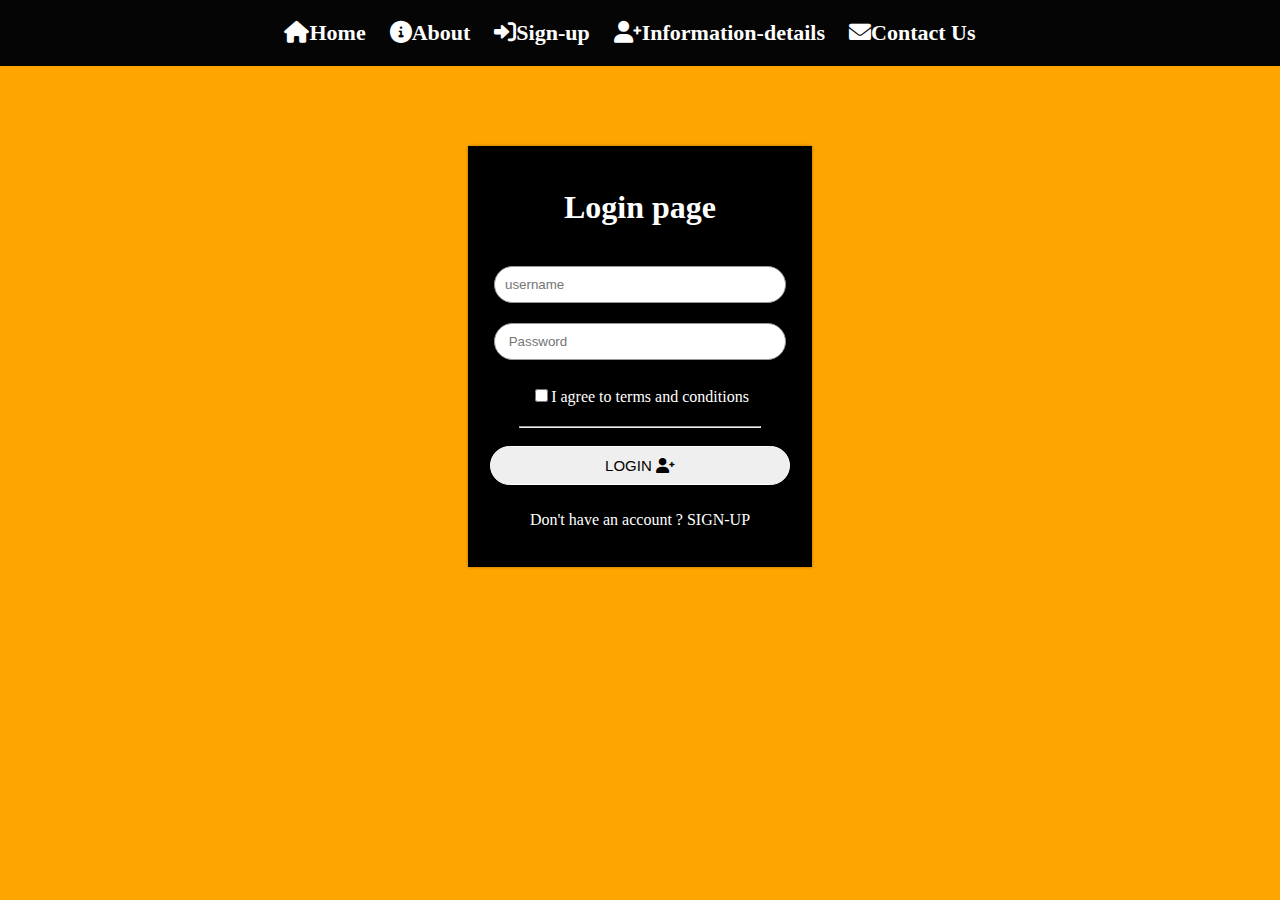
<file: Fod website/login page food.html>
<!DOCTYPE html>
<html>
    <head>
        <title>
            FOOD WASTE REDUCTION PORTAL
        </title>
        <!-- <link rel="stylesheet" type="text/css" href="pr3.css"> -->
        <!-- Font Awesome Icon Library -->
<link rel="stylesheet" href="https://cdnjs.cloudflare.com/ajax/libs/font-awesome/4.7.0/css/font-awesome.min.css">
<link rel="stylesheet" href="https://cdnjs.cloudflare.com/ajax/libs/font-awesome/6.0.0-beta3/css/all.min.css">
<style>
    
/* Style the title bar */
.title-bar {
    background-color: #050505;
    color: #f5f4f7;
    padding: 20px;
    text-align: center;
}

/* Style the navigation links */
.title-bar ul {
    list-style-type: none;
    margin: 0;
    padding: 0;
}

.title-bar li {
    display: inline;
    margin-right: 20px;
}

.title-bar a {
    text-decoration: none;
    color: #fff;
    font-weight: bold;
    font-size: 22px;
}

/* Change link color on hover */
.title-bar a:hover {
    color: #a60f6c;
}
/* Style the content section*/
 .content {
    padding: 20px;
    text-align: center;
    font-family: Times New Roman;
    font-size: 20;

 }
 .p{
    text-align: right;
    font-family: Times New  Roman;
    font-size: 15;
 }
 body{
    margin: 0;
    padding: 0;
    background-color: orange;

}
 .sign-in-form{
    border: 2px solid;
    width: 300px;
    box-shadow: 0 0 3px 0 rgba(0,0,0,0.3);
    padding:20px;
    margin: 8% auto 0;
    text-align: center;
    background-color: black;
    margin-top:80px;
}

h1{
    color:white;
    font-family: serif;
    font-weight: bold;
    margin-bottom:30px;


}

.input-box{
    border-radius: 30px;
    padding: 10px;
    margin: 10px 0;
    width: 90%;
    border: 1px solid #999;
    outline: none;
}

button{

    color: black;
    width: 100%;
    padding: 10px;
    border-radius: 20px;
    font-size: 15px;
    outline:none;
    border:1px solid white;
    cursor: pointer;
    margin: 10px 0;

}

a{
    text-decoration: none;
}

hr{
    
    margin-top: 20px;
    width: 80%;
}

.or{
    background-color:black;
    width: 30px;
    margin: -19px auto 10px;
    color:white;
} 

p{
    color: white;
}

a{
    color:white;
    width: 30px;
    
}
</style>
</head>
<body>
<div class="title-bar">
<ul>
    <li><a href="food reduction project.html"><i class="fas fa-home"></i>Home</a></li>
            <li><a href="about page.html"><i class="fas fa-info-circle"></i>About</a></li>
            <li><a href="signup.html"><i class="fas fa-sign-in-alt"></i>Sign-up</a></li>
            <li><a href="Information-details.html"><i class="fas fa-user-plus"></i>Information-details</a></li>
            <li><a href=""><i class="fas fa-envelope"></i>Contact Us</a></li>
</ul>
</div>

    
        <div class="sign-in-form">
            <h1>Login page</h1>

            <form>
                <input type="email" class="input-box" placeholder="username"><br>

                <input type="password" class="input-box" placeholder=" Password">

                <p><input type="checkbox" name="">I agree to terms and conditions</p><hr>
                <button type="button" class="singup-btn">LOGIN <i class="fa fa-user-plus" aria-hidden="true"></i></button>
                 <p>Don't have an account ?  <a href="signup.html">SIGN-UP</a></p>
                
                

            </form>
        </div>
        

    </body>
</html>
</file>
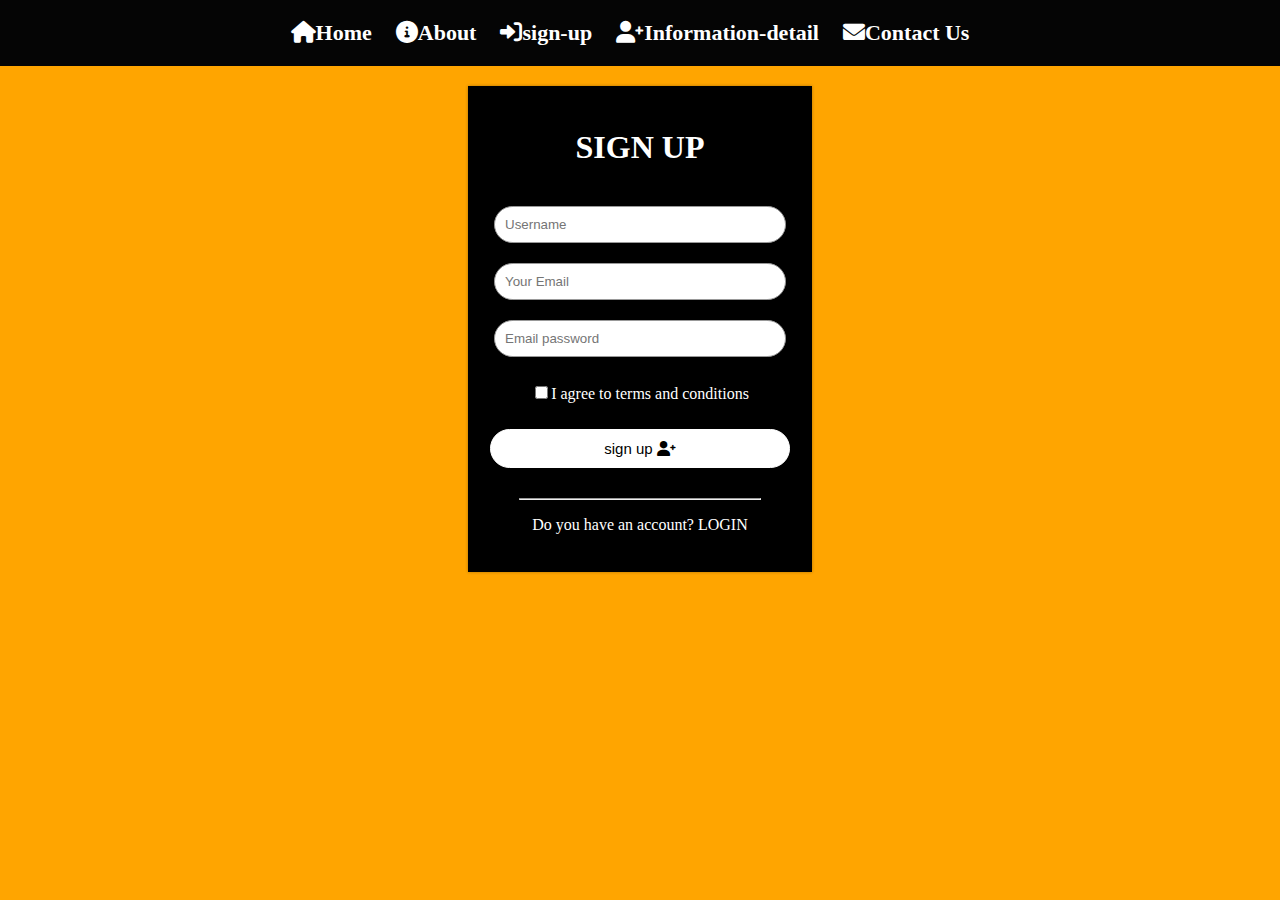
<file: Fod website/signup.html>
<!DOCTYPE html>
<html>
    <head>
        <title>
            FOOD WASTE REDUCTION PORTAL
        </title>
        <!-- <link rel="stylesheet" type="text/css" href="pr3.css"> -->
        <!-- Font Awesome Icon Library -->
<link rel="stylesheet" href="https://cdnjs.cloudflare.com/ajax/libs/font-awesome/4.7.0/css/font-awesome.min.css">
<link rel="stylesheet" href="https://cdnjs.cloudflare.com/ajax/libs/font-awesome/6.0.0-beta3/css/all.min.css">
<style>
    
/* Style the title bar */
.title-bar {
    background-color: #050505;
    color: #f5f4f7;
    padding: 20px;
    text-align: center;
}

/* Style the navigation links */
.title-bar ul {
    list-style-type: none;
    margin: 0;
    padding: 0;
}

.title-bar li {
    display: inline;
    margin-right: 20px;
}

.title-bar a {
    text-decoration: none;
    color: #fff;
    font-weight: bold;
    font-size: 22px;
}

/* Change link color on hover */
.title-bar a:hover {
    color: #a60f6c;
}
/* Style the content section*/
 .content {
    padding: 20px;
    text-align: center;
    font-family: Times New Roman;
    font-size: 20;

 }
 .p{
    text-align: right;
    font-family: Times New  Roman;
    font-size: 15;
 }
 body{
    margin: 0;
    padding: 0;
    background-color: orange;

}
 .sign-in-form{
    border: 2px solid;
    width: 300px;
    box-shadow: 0 0 3px 0 rgba(0,0,0,0.3);
    padding:20px;
    margin: 8% auto 0;
    text-align: center;
    background-color: black;
    margin-top:20px;
}

h1{
    color:white;
    font-family: serif;
    font-weight: bold;
    margin-bottom:30px;


}

.input-box{
    border-radius: 30px;
    padding: 10px;
    margin: 10px 0;
    width: 90%;
    border: 1px solid #999;
    outline: none;
}

button{

    color: black;
    width: 100%;
    padding: 10px;
    border-radius: 20px;
    font-size: 15px;
    outline:none;
    border:1px solid white;
    cursor: pointer;
    margin: 10px 0;

}

.facebook-signin-btn{
    background-color:white;
    
}

.singup-btn{
    background-color:white;
}
a{
    text-decoration: none;
}

hr{
    
    margin-top: 20px;
    width: 80%;
}

.or{
    background-color:black;
    width: 30px;
    margin: -19px auto 10px;
    color:white;
} 

p{
    color: white;
}

a{
    color:white;
    width: 30px;
    
}
</style>
</head>
<body>
<div class="title-bar">
<ul>
  <li><a href="food reduction project.html"><i class="fas fa-home"></i>Home</a></li>
  <li><a href="about page.html"><i class="fas fa-info-circle"></i>About</a></li>
  <li><a href="signup.html"><i class="fas fa-sign-in-alt"></i>sign-up</a></li>
  <li><a href="Information-details.html"><i class="fas fa-user-plus"></i>Information-detail</a></li>
  <li><a href="contact page.html"><i class="fas fa-envelope"></i>Contact Us</a></li>
</ul>
</div>

        <div class="sign-in-form">
            <h1>SIGN UP</h1>

            <form>
                <input type="username" class="input-box" placeholder="Username">
                <input type="email" class="input-box" placeholder="Your Email"><br>
                <input type="password" class="input-box" placeholder="Email password">
                <p><input type="checkbox" name="">I agree to terms and conditions</p>

                <button type="button" class="singup-btn">sign up <i class="fa fa-user-plus" aria-hidden="true"></i></button>
                <hr>
                <p>Do you have an account?<a href="login page food.html"> LOGIN</a> </p>


            </form>
        </div>
        

    </body>
</html>
</file>
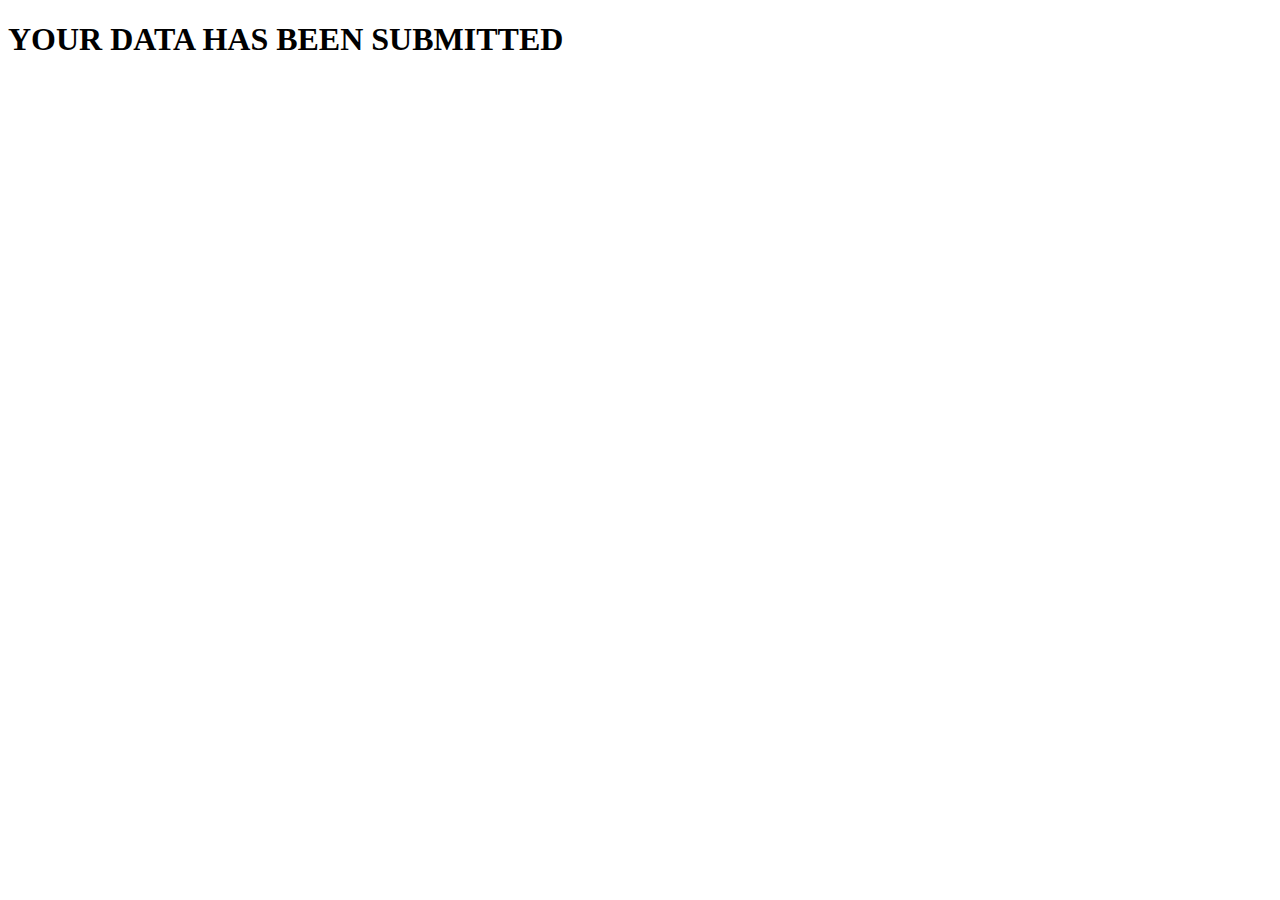
<file: Fod website/successfull.html>
<!DOCTYPE html>
<html lang="en">
<head>
  <meta charset="UTF-8">
  <meta name="viewport" content="width=device-width, initial-scale=1.0">
  <title>successfull</title>
</head>
<body>
  <h1> YOUR DATA HAS BEEN SUBMITTED</h1>
</body>
</html>
</file>
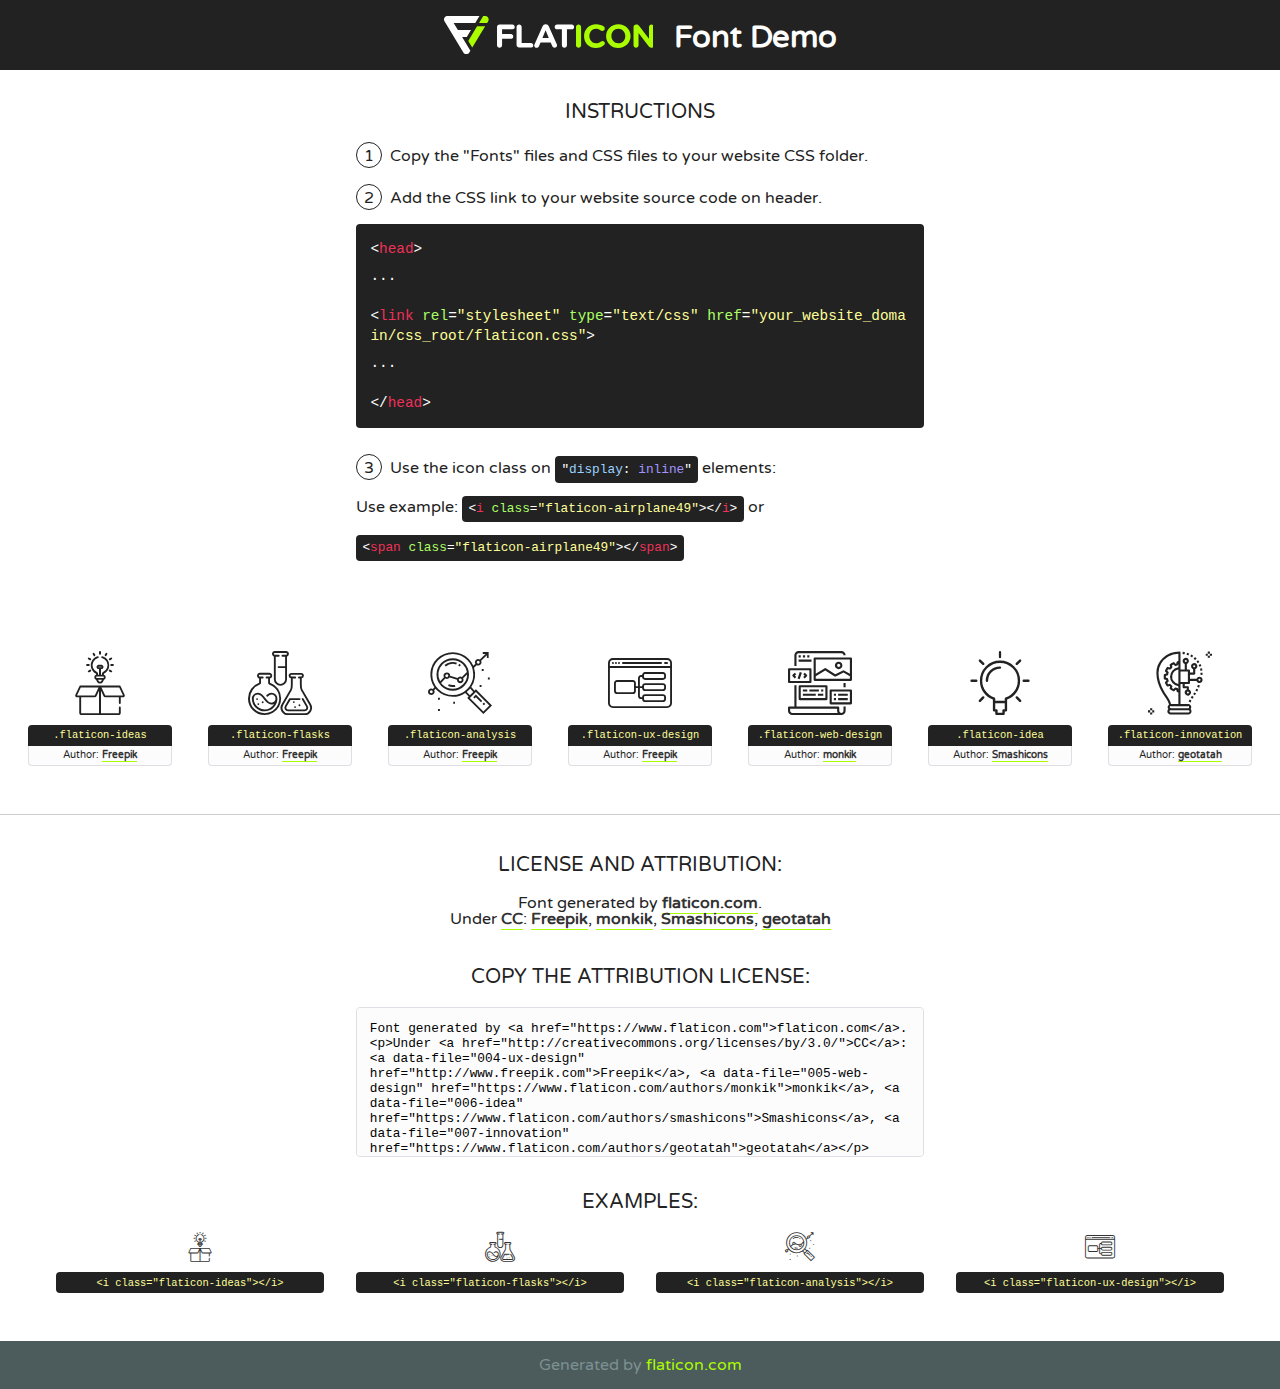
<file: Simple Portfolio/fonts/flaticon/font/flaticon.html>
<!DOCTYPE html>
<!--
  Flaticon icon font: Flaticon
  Creation date: 20/03/2019 02:18
-->
<html>
<!DOCTYPE html>
<html>

<head>
    <title>Flaticon WebFont</title>
    <link href="http://fonts.googleapis.com/css?family=Varela+Round" rel="stylesheet" type="text/css" />
    <link rel="stylesheet" type="text/css" href="flaticon.css">
    <meta charset="UTF-8">
    <style>
    html, body, div, span, applet, object, iframe,
    h1, h2, h3, h4, h5, h6, p, blockquote, pre,
    a, abbr, acronym, address, big, cite, code,
    del, dfn, em, img, ins, kbd, q, s, samp,
    small, strike, strong, sub, sup, tt, var,
    b, u, i, center,
    dl, dt, dd, ol, ul, li,
    fieldset, form, label, legend,
    table, caption, tbody, tfoot, thead, tr, th, td,
    article, aside, canvas, details, embed, 
    figure, figcaption, footer, header, hgroup, 
    menu, nav, output, ruby, section, summary,
    time, mark, audio, video {
        margin: 0;
        padding: 0;
        border: 0;
        font-size: 100%;
        font: inherit;
        vertical-align: baseline;
    }
    /* HTML5 display-role reset for older browsers */
    article, aside, details, figcaption, figure, 
    footer, header, hgroup, menu, nav, section {
        display: block;
    }
    body {
        line-height: 1;
    }
    ol, ul {
        list-style: none;
    }
    blockquote, q {
        quotes: none;
    }
    blockquote:before, blockquote:after,
    q:before, q:after {
        content: '';
        content: none;
    }
    table {
        border-collapse: collapse;
        border-spacing: 0;
    }
    body {
        font-family: 'Varela Round', Helvetica, Arial, sans-serif;
        font-size: 16px;
        color: #222;
    }
    a {
        color: #333;
        border-bottom: 1px solid #a9fd00;
        font-weight: bold;
        text-decoration: none;
    }
    * {
        -moz-box-sizing: border-box;
        -webkit-box-sizing: border-box;
        box-sizing: border-box;
        margin: 0;
        padding: 0;
    }
    [class^="flaticon-"]:before, [class*=" flaticon-"]:before, [class^="flaticon-"]:after, [class*=" flaticon-"]:after {
        font-family: Flaticon;
        font-size: 30px;
        font-style: normal;
        margin-left: 20px;
        color: #333;
    }
    .wrapper {
        max-width: 600px;
        margin: auto;
        padding: 0 1em;
    }
    .title {
        font-size: 1.25em;
        text-align: center;
        margin-bottom: 1em;
        text-transform: uppercase;
    }
    header {
        text-align: center;
        background-color: #222;
        color: #fff;
        padding: 1em;
    }
    header .logo {
        width: 210px;
        height: 38px;
        display: inline-block;
        vertical-align: middle;
        margin-right: 1em;
        border: none;
    }
    header strong {
        font-size: 1.95em;
        font-weight: bold;
        vertical-align: middle;
        margin-top: 5px;
        display: inline-block;
    }
    .demo {
        margin: 2em auto;
        line-height: 1.25em;
    }
    .demo ul li {
        margin-bottom: 1em;
    }
    .demo ul li .num {
        color: #222;
        border-radius: 20px;
        display: inline-block;
        width: 26px;
        padding: 3px;
        height: 26px;
        text-align: center;
        margin-right: 0.5em;
        border: 1px solid #222;
    }
    .demo ul li code {
        background-color: #222;
        border-radius: 4px;
        padding: 0.25em 0.5em;
        display: inline-block;
        color: #fff;
        font-family: Consolas,Monaco,Lucida Console,Liberation Mono,DejaVu Sans Mono,Bitstream Vera Sans Mono,Courier New, monospace;
        font-weight: lighter;
        margin-top: 1em;
        font-size: 0.8em;
        word-break: break-all;
    }
    .demo ul li code.big {
        padding: 1em;
        font-size: 0.9em;
    }
    .demo ul li code .red {
        color: #EF3159;
    }
    .demo ul li code .green {
        color: #ACFF65;
    }
    .demo ul li code .yellow {
        color: #FFFF99;
    }
    .demo ul li code .blue {
        color: #99D3FF;
    }
    .demo ul li code .purple {
        color: #A295FF;
    }
    .demo ul li code .dots {
        margin-top: 0.5em;
        display: block;
    }
    #glyphs {
        border-bottom: 1px solid #ccc;
        padding: 2em 0;
        text-align: center;
    }
    .glyph {
        display: inline-block;
        width: 9em;
        margin: 1em;
        text-align: center;
        vertical-align: top;
        background: #FFF;
    }
    .glyph .glyph-icon {
        padding: 10px;
        display: block;
        font-family:"Flaticon";
        font-size: 64px;
        line-height: 1;
    }
    .glyph .glyph-icon:before {
        font-size: 64px;
        color: #222;
        margin-left: 0;
    }
    .class-name {
        font-size: 0.65em;
        background-color: #222;
        color: #fff;
        border-radius: 4px 4px 0 0;
        padding: 0.5em;
        color: #FFFF99;
        font-family: Consolas,Monaco,Lucida Console,Liberation Mono,DejaVu Sans Mono,Bitstream Vera Sans Mono,Courier New, monospace;
    }
    .author-name {
        font-size: 0.6em;
        background-color: #fcfcfd;
        border: 1px solid #DEDEE4;
        border-top: 0;
        border-radius: 0 0 4px 4px;
        padding: 0.5em;
    }
    .class-name:last-child {
        font-size: 10px;
        color:#888;
    }
    .class-name:last-child a {
        font-size: 10px;
        color:#555;
    }
    .class-name:last-child a:hover {
        color:#a9fd00;
    }
    .glyph > input {
        display: block;
        width: 100px;
        margin: 5px auto;
        text-align: center;
        font-size: 12px;
        cursor: text;
    }
    .glyph > input.icon-input {
        font-family:"Flaticon";
        font-size: 16px;
        margin-bottom: 10px;
    }
    .attribution .title {
        margin-top: 2em;
    }
    .attribution textarea {
        background-color: #fcfcfd;
        padding: 1em;
        border: none;
        box-shadow: none;
        border: 1px solid #DEDEE4;
        border-radius: 4px;
        resize: none;
        width: 100%;
        height: 150px;
        font-size: 0.8em;
        font-family: Consolas,Monaco,Lucida Console,Liberation Mono,DejaVu Sans Mono,Bitstream Vera Sans Mono,Courier New, monospace;
        -webkit-appearance: none;
    }
    .iconsuse {
        margin: 2em auto;
        text-align: center;
        max-width: 1200px;
    }
    .iconsuse:after {
        content: '';
        display: table;
        clear: both;
    }
    .iconsuse .image {
        float: left;
        width: 25%;
        padding: 0 1em;
    }
    .iconsuse .image p {
        margin-bottom: 1em;
    }
    .iconsuse .image span {
        display: block;
        font-size: 0.65em;
        background-color: #222;
        color: #fff;
        border-radius: 4px;
        padding: 0.5em;
        color: #FFFF99;
        margin-top: 1em;
        font-family: Consolas,Monaco,Lucida Console,Liberation Mono,DejaVu Sans Mono,Bitstream Vera Sans Mono,Courier New, monospace;
    }
    #footer {
        text-align: center;
        background-color: #4C5B5C;
        color: #7c9192;
        padding: 1em;
    }
    #footer a {
        border: none;
        color: #a9fd00;
        font-weight: normal;
    }
    @media (max-width: 960px) {
        .iconsuse .image {
            width: 50%;
        }
    }
    @media (max-width: 560px) {
        .iconsuse .image {
            width: 100%;
        }
    }
    </style>
</head>

<body class="characters-off">

    <header>
        <a href="https://www.flaticon.com" target="_blank" class="logo">
            <svg version="1.1" xmlns="http://www.w3.org/2000/svg" xmlns:xlink="http://www.w3.org/1999/xlink" xmlns:a="http://ns.adobe.com/AdobeSVGViewerExtensions/3.0/" viewBox="0 0 560.875 102.036" enable-background="new 0 0 560.875 102.036" xml:space="preserve">
                <defs>
                </defs>
                <g>
                    <g class="letters">
                        <path fill="#ffffff" d="M141.596,29.675c0-3.777,2.985-6.767,6.764-6.767h34.438c3.426,0,6.15,2.728,6.15,6.15
                        c0,3.43-2.724,6.149-6.15,6.149h-27.674v13.091h23.719c3.429,0,6.151,2.724,6.151,6.15c0,3.43-2.723,6.149-6.151,6.149h-23.719
                        v17.574c0,3.773-2.986,6.761-6.764,6.761c-3.779,0-6.764-2.989-6.764-6.761V29.675z"></path>
                        <path fill="#ffffff" d="M193.844,29.149c0-3.781,2.985-6.767,6.764-6.767c3.776,0,6.763,2.985,6.763,6.767v42.957h25.039
                        c3.426,0,6.149,2.726,6.149,6.153c0,3.425-2.723,6.15-6.149,6.15h-31.802c-3.779,0-6.764-2.986-6.764-6.768V29.149z"></path>
                        <path fill="#ffffff" d="M241.891,75.71l21.438-48.407c1.492-3.341,4.215-5.357,7.906-5.357h0.792
                        c3.686,0,6.323,2.017,7.815,5.357l21.439,48.407c0.436,0.967,0.701,1.845,0.701,2.723c0,3.602-2.809,6.501-6.414,6.501
                        c-3.161,0-5.269-1.845-6.499-4.655l-4.132-9.661h-27.059l-4.301,10.102c-1.144,2.631-3.426,4.214-6.237,4.214
                        c-3.517,0-6.24-2.81-6.24-6.325C241.1,77.64,241.451,76.677,241.891,75.71z M279.932,58.666l-8.521-20.297l-8.526,20.297H279.932
                        z"></path>
                        <path fill="#ffffff" d="M314.864,35.387H301.86c-3.429,0-6.239-2.813-6.239-6.238c0-3.429,2.811-6.24,6.239-6.24h39.533
                        c3.426,0,6.237,2.811,6.237,6.24c0,3.425-2.811,6.238-6.237,6.238h-13.001v42.785c0,3.773-2.99,6.761-6.764,6.761
                        c-3.779,0-6.764-2.989-6.764-6.761V35.387z"></path>
                        <path fill="#A9FD00" d="M352.615,29.149c0-3.781,2.985-6.767,6.767-6.767c3.774,0,6.761,2.985,6.761,6.767v49.024
                        c0,3.773-2.987,6.761-6.761,6.761c-3.781,0-6.767-2.989-6.767-6.761V29.149z"></path>
                        <path fill="#A9FD00" d="M374.132,53.836v-0.179c0-17.481,13.178-31.801,32.065-31.801c9.22,0,15.459,2.458,20.557,6.238
                        c1.402,1.054,2.637,2.985,2.637,5.357c0,3.692-2.985,6.59-6.681,6.59c-1.845,0-3.071-0.702-4.044-1.319
                        c-3.776-2.813-7.729-4.393-12.562-4.393c-10.364,0-17.831,8.611-17.831,19.154v0.173c0,10.542,7.291,19.329,17.831,19.329
                        c5.715,0,9.492-1.756,13.359-4.834c1.049-0.874,2.458-1.491,4.039-1.491c3.429,0,6.325,2.813,6.325,6.236
                        c0,2.106-1.056,3.78-2.282,4.834c-5.539,4.834-12.036,7.733-21.878,7.733C387.572,85.464,374.132,71.493,374.132,53.836z"></path>
                        <path fill="#A9FD00" d="M433.009,53.836v-0.179c0-17.481,13.79-31.801,32.766-31.801c18.981,0,32.592,14.143,32.592,31.628v0.173
                        c0,17.483-13.785,31.807-32.769,31.807C446.625,85.464,433.009,71.32,433.009,53.836z M484.224,53.836v-0.179
                        c0-10.539-7.725-19.326-18.626-19.326c-10.893,0-18.449,8.611-18.449,19.154v0.173c0,10.542,7.73,19.329,18.626,19.329
                        C476.676,72.986,484.224,64.378,484.224,53.836z"></path>
                        <path fill="#A9FD00" d="M506.233,29.321c0-3.774,2.99-6.763,6.767-6.763h1.401c3.252,0,5.183,1.583,7.029,3.953l26.093,34.265
                        V29.059c0-3.692,2.99-6.677,6.681-6.677c3.683,0,6.671,2.985,6.671,6.677v48.934c0,3.78-2.987,6.765-6.764,6.765h-0.436
                        c-3.257,0-5.188-1.581-7.034-3.953l-27.056-35.492v32.944c0,3.687-2.985,6.676-6.678,6.676c-3.683,0-6.673-2.989-6.673-6.676
                        V29.321z"></path>
                    </g>
                    <g class="insignia">
                        <path fill="#ffffff" d="M48.372,56.137h12.517l11.156-18.537H37.186L25.688,18.539h57.825L94.668,0H9.271
                        C5.925,0,2.842,1.801,1.198,4.716c-1.644,2.907-1.593,6.482,0.134,9.343l50.38,83.501c1.678,2.781,4.689,4.476,7.938,4.476
                        c3.246,0,6.257-1.695,7.935-4.476l2.898-4.804L48.372,56.137z"></path>
                        <g class="i">
                            <path fill="#A9FD00" d="M93.575,18.539h0.031v0.004l21.652,0.004l2.705-4.488c1.727-2.861,1.778-6.436,0.133-9.343
                            C116.454,1.801,113.371,0,110.026,0h-5.294L93.575,18.539z"></path>
                            <polygon fill="#A9FD00" points="88.291,27.356 64.725,66.486 75.519,84.404 109.942,27.356"></polygon>
                        </g>
                    </g>
                </g>
            </svg>
        </a>
        <strong>Font Demo</strong>
    </header>


    <section class="demo wrapper">

        <p class="title">Instructions</p>

        <ul>
            <li>
                <span class="num">1</span>Copy the "Fonts" files and CSS files to your website CSS folder.
            </li>
            <li>
                <span class="num">2</span>Add the CSS link to your website source code on header.
                <code class="big">
                    &lt;<span class="red">head</span>&gt;
                    <br/><span class="dots">...</span>
                    <br/>&lt;<span class="red">link</span> <span class="green">rel</span>=<span class="yellow">"stylesheet"</span> <span class="green">type</span>=<span class="yellow">"text/css"</span> <span class="green">href</span>=<span class="yellow">"your_website_domain/css_root/flaticon.css"</span>&gt;
                    <br/><span class="dots">...</span>
                    <br/>&lt;/<span class="red">head</span>&gt;
                </code>
            </li>

            <li>
                <p>
                    <span class="num">3</span>Use the icon class on <code>"<span class="blue">display</span>:<span class="purple"> inline</span>"</code> elements:
                    <br />
                    Use example: <code>&lt;<span class="red">i</span> <span class="green">class</span>=<span class="yellow">&quot;flaticon-airplane49&quot;</span>&gt;&lt;/<span class="red">i</span>&gt;</code> or <code>&lt;<span class="red">span</span> <span class="green">class</span>=<span class="yellow">&quot;flaticon-airplane49&quot;</span>&gt;&lt;/<span class="red">span</span>&gt;</code>
            </li>
        </ul>

    </section>




   <section id="glyphs">          
    
      
        <div class="glyph"><div class="glyph-icon flaticon-ideas"></div>
            <div class="class-name">.flaticon-ideas</div>
            <div class="author-name">Author: <a data-file="001-ideas" href="http://www.freepik.com">Freepik</a> </div> 
        </div>        
        
        <div class="glyph"><div class="glyph-icon flaticon-flasks"></div>
            <div class="class-name">.flaticon-flasks</div>
            <div class="author-name">Author: <a data-file="002-flasks" href="http://www.freepik.com">Freepik</a> </div> 
        </div>        
        
        <div class="glyph"><div class="glyph-icon flaticon-analysis"></div>
            <div class="class-name">.flaticon-analysis</div>
            <div class="author-name">Author: <a data-file="003-analysis" href="http://www.freepik.com">Freepik</a> </div> 
        </div>        
        
        <div class="glyph"><div class="glyph-icon flaticon-ux-design"></div>
            <div class="class-name">.flaticon-ux-design</div>
            <div class="author-name">Author: <a data-file="004-ux-design" href="http://www.freepik.com">Freepik</a> </div> 
        </div>        
        
        <div class="glyph"><div class="glyph-icon flaticon-web-design"></div>
            <div class="class-name">.flaticon-web-design</div>
            <div class="author-name">Author: <a data-file="005-web-design" href="https://www.flaticon.com/authors/monkik">monkik</a> </div> 
        </div>        
        
        <div class="glyph"><div class="glyph-icon flaticon-idea"></div>
            <div class="class-name">.flaticon-idea</div>
            <div class="author-name">Author: <a data-file="006-idea" href="https://www.flaticon.com/authors/smashicons">Smashicons</a> </div> 
        </div>        
        
        <div class="glyph"><div class="glyph-icon flaticon-innovation"></div>
            <div class="class-name">.flaticon-innovation</div>
            <div class="author-name">Author: <a data-file="007-innovation" href="https://www.flaticon.com/authors/geotatah">geotatah</a> </div> 
        </div>        
        

    </section>



    <section class="attribution wrapper"   style="text-align:center;">

      <div class="title">License and attribution:</div><div class="attrDiv">Font generated by <a href="https://www.flaticon.com">flaticon.com</a>. <div><p>Under <a href="http://creativecommons.org/licenses/by/3.0/">CC</a>: <a data-file="004-ux-design" href="http://www.freepik.com">Freepik</a>, <a data-file="005-web-design" href="https://www.flaticon.com/authors/monkik">monkik</a>, <a data-file="006-idea" href="https://www.flaticon.com/authors/smashicons">Smashicons</a>, <a data-file="007-innovation" href="https://www.flaticon.com/authors/geotatah">geotatah</a></p>  </div>
      </div>
      <div class="title">Copy the Attribution License:</div>

    <textarea onclick="this.focus();this.select();">Font generated by &lt;a href=&quot;https://www.flaticon.com&quot;&gt;flaticon.com&lt;/a&gt;. <p>Under <a href="http://creativecommons.org/licenses/by/3.0/">CC</a>: <a data-file="004-ux-design" href="http://www.freepik.com">Freepik</a>, <a data-file="005-web-design" href="https://www.flaticon.com/authors/monkik">monkik</a>, <a data-file="006-idea" href="https://www.flaticon.com/authors/smashicons">Smashicons</a>, <a data-file="007-innovation" href="https://www.flaticon.com/authors/geotatah">geotatah</a></p>  
     </textarea>

    </section>

    <section class="iconsuse">

          <div class="title">Examples:</div>            
             
            <div class="image">
                <p>
                    <i class="glyph-icon flaticon-ideas"></i> 
                    <span>&lt;i class=&quot;flaticon-ideas&quot;&gt;&lt;/i&gt;</span>
                </p>
            </div>
            
            <div class="image">
                <p>
                    <i class="glyph-icon flaticon-flasks"></i> 
                    <span>&lt;i class=&quot;flaticon-flasks&quot;&gt;&lt;/i&gt;</span>
                </p>
            </div>
            
            <div class="image">
                <p>
                    <i class="glyph-icon flaticon-analysis"></i> 
                    <span>&lt;i class=&quot;flaticon-analysis&quot;&gt;&lt;/i&gt;</span>
                </p>
            </div>
            
            <div class="image">
                <p>
                    <i class="glyph-icon flaticon-ux-design"></i> 
                    <span>&lt;i class=&quot;flaticon-ux-design&quot;&gt;&lt;/i&gt;</span>
                </p>
            </div>
                       
        </div>
                            
    </section>

<div id="footer">
    <div>Generated by <a href="https://www.flaticon.com">flaticon.com</a>
    </div>
</div>



</body>
</html>
</file>
<file: Simple Portfolio/style.css>
/*   ABOUT*/


.about-mf .box-shadow-full {
  padding-top: 4rem;
  padding-bottom: 4rem;
}

.about-mf .about-img {
  margin-bottom: 2rem;
}

.about-mf .about-img img {
  margin-left: 30px;
}


.skill-mf .progress {
  /* background-color: #cde1f8; */
  margin: .5rem 0 1.2rem 0;
  border-radius: 0;
  height: .7rem;
}

.skill-mf .progress .progress-bar {
  height: .7rem;
  background-color: #ffbd39;
}


/* Animation styles */
#typing-animation {
  position: relative;
  font-size: 30px;
  font-weight: bold;
  color: rgb(255, 255, 255);
  overflow: hidden;
  white-space: nowrap;
  animation: typing 3s steps(20, end) infinite;
}

#typing-animation:before {
  content: "";
  /* position: absolute; */
  top: 0;
  left: 0;
  width: 0;
  height: 100%;
  background-color: #ccc;
  animation: typing-cursor 0.5s ease-in-out infinite;
}

@keyframes typing {
  from {
    width: 0;
  }
  to {
    width: 100%;
  }
}

@keyframes typing-cursor {
  from {
    width: 5px;
  }
  to {
    width: 0;
  }
}


/* project image zoom effect */

.zoom-effect {
  overflow: hidden;
  transition: transform 0.3s ease-out;
}

.zoom-effect:hover {
  transform: scale(1.3);
}
</file>
<file: Simple Portfolio/css/flaticon.css>
/*
  	Flaticon icon font: Flaticon
  	Creation date: 04/01/2019 13:45
  	*/


@font-face {
  font-family: "Flaticon";
  src: url("../fonts/flaticon/font/Flaticon.eot");
  src: url("../fonts/flaticon/font/Flaticon.eot?#iefix") format("embedded-opentype"),
       url("../fonts/flaticon/font/Flaticon.woff") format("woff"),
       url("../fonts/flaticon/font/Flaticon.ttf") format("truetype"),
       url("../fonts/flaticon/font/Flaticon.svg#Flaticon") format("svg");
  font-weight: normal;
  font-style: normal;
}

@media screen and (-webkit-min-device-pixel-ratio:0) {
  @font-face {
    font-family: "Flaticon";
    src: url("../fonts/flaticon/font/Flaticon.svg#Flaticon") format("svg");
  }
}

[class^="flaticon-"]:before, [class*=" flaticon-"]:before,
[class^="flaticon-"]:after, [class*=" flaticon-"]:after {   
  font-family: Flaticon;
  font-style: normal;
  font-weight: normal;
  font-variant: normal;
  text-transform: none;
  line-height: 1;

  /* Better Font Rendering =========== */
  -webkit-font-smoothing: antialiased;
  -moz-osx-font-smoothing: grayscale;
}

.flaticon-ideas:before { content: "\f100"; }
.flaticon-flasks:before { content: "\f101"; }
.flaticon-analysis:before { content: "\f102"; }
.flaticon-ux-design:before { content: "\f103"; }
.flaticon-web-design:before { content: "\f104"; }
.flaticon-idea:before { content: "\f105"; }
.flaticon-innovation:before { content: "\f106"; }
</file>
<file: Simple Portfolio/css/icomoon.css>
@font-face {
  font-family: 'icomoon';
  src:  url('../fonts/icomoon/icomoon.eot?6tt51o');
  src:  url('../fonts/icomoon/icomoon.eot?6tt51o#iefix') format('embedded-opentype'),
    url('../fonts/icomoon/icomoon.ttf?6tt51o') format('truetype'),
    url('../fonts/icomoon/icomoon.woff?6tt51o') format('woff'),
    url('../fonts/icomoon/icomoon.svg?6tt51o#icomoon') format('svg');
  font-weight: normal;
  font-style: normal;
}

[class^="icon-"], [class*=" icon-"] {
  /* use !important to prevent issues with browser extensions that change fonts */
  font-family: 'icomoon' !important;
  speak: none;
  font-style: normal;
  font-weight: normal;
  font-variant: normal;
  text-transform: none;
  line-height: 1;

  /* Better Font Rendering =========== */
  -webkit-font-smoothing: antialiased;
  -moz-osx-font-smoothing: grayscale;
}

.icon-asterisk:before {
  content: "\f069";
}
.icon-plus:before {
  content: "\f067";
}
.icon-question:before {
  content: "\f128";
}
.icon-minus:before {
  content: "\f068";
}
.icon-glass:before {
  content: "\f000";
}
.icon-music:before {
  content: "\f001";
}
.icon-search:before {
  content: "\f002";
}
.icon-envelope-o:before {
  content: "\f003";
}
.icon-heart:before {
  content: "\f004";
}
.icon-star:before {
  content: "\f005";
}
.icon-star-o:before {
  content: "\f006";
}
.icon-user:before {
  content: "\f007";
}
.icon-film:before {
  content: "\f008";
}
.icon-th-large:before {
  content: "\f009";
}
.icon-th:before {
  content: "\f00a";
}
.icon-th-list:before {
  content: "\f00b";
}
.icon-check:before {
  content: "\f00c";
}
.icon-close:before {
  content: "\f00d";
}
.icon-remove:before {
  content: "\f00d";
}
.icon-times:before {
  content: "\f00d";
}
.icon-search-plus:before {
  content: "\f00e";
}
.icon-search-minus:before {
  content: "\f010";
}
.icon-power-off:before {
  content: "\f011";
}
.icon-signal:before {
  content: "\f012";
}
.icon-cog:before {
  content: "\f013";
}
.icon-gear:before {
  content: "\f013";
}
.icon-trash-o:before {
  content: "\f014";
}
.icon-home:before {
  content: "\f015";
}
.icon-file-o:before {
  content: "\f016";
}
.icon-clock-o:before {
  content: "\f017";
}
.icon-road:before {
  content: "\f018";
}
.icon-download:before {
  content: "\f019";
}
.icon-arrow-circle-o-down:before {
  content: "\f01a";
}
.icon-arrow-circle-o-up:before {
  content: "\f01b";
}
.icon-inbox:before {
  content: "\f01c";
}
.icon-play-circle-o:before {
  content: "\f01d";
}
.icon-repeat:before {
  content: "\f01e";
}
.icon-rotate-right:before {
  content: "\f01e";
}
.icon-refresh:before {
  content: "\f021";
}
.icon-list-alt:before {
  content: "\f022";
}
.icon-lock:before {
  content: "\f023";
}
.icon-flag:before {
  content: "\f024";
}
.icon-headphones:before {
  content: "\f025";
}
.icon-volume-off:before {
  content: "\f026";
}
.icon-volume-down:before {
  content: "\f027";
}
.icon-volume-up:before {
  content: "\f028";
}
.icon-qrcode:before {
  content: "\f029";
}
.icon-barcode:before {
  content: "\f02a";
}
.icon-tag:before {
  content: "\f02b";
}
.icon-tags:before {
  content: "\f02c";
}
.icon-book:before {
  content: "\f02d";
}
.icon-bookmark:before {
  content: "\f02e";
}
.icon-print:before {
  content: "\f02f";
}
.icon-camera:before {
  content: "\f030";
}
.icon-font:before {
  content: "\f031";
}
.icon-bold:before {
  content: "\f032";
}
.icon-italic:before {
  content: "\f033";
}
.icon-text-height:before {
  content: "\f034";
}
.icon-text-width:before {
  content: "\f035";
}
.icon-align-left:before {
  content: "\f036";
}
.icon-align-center:before {
  content: "\f037";
}
.icon-align-right:before {
  content: "\f038";
}
.icon-align-justify:before {
  content: "\f039";
}
.icon-list:before {
  content: "\f03a";
}
.icon-dedent:before {
  content: "\f03b";
}
.icon-outdent:before {
  content: "\f03b";
}
.icon-indent:before {
  content: "\f03c";
}
.icon-video-camera:before {
  content: "\f03d";
}
.icon-image:before {
  content: "\f03e";
}
.icon-photo:before {
  content: "\f03e";
}
.icon-picture-o:before {
  content: "\f03e";
}
.icon-pencil:before {
  content: "\f040";
}
.icon-map-marker:before {
  content: "\f041";
}
.icon-adjust:before {
  content: "\f042";
}
.icon-tint:before {
  content: "\f043";
}
.icon-edit:before {
  content: "\f044";
}
.icon-pencil-square-o:before {
  content: "\f044";
}
.icon-share-square-o:before {
  content: "\f045";
}
.icon-check-square-o:before {
  content: "\f046";
}
.icon-arrows:before {
  content: "\f047";
}
.icon-step-backward:before {
  content: "\f048";
}
.icon-fast-backward:before {
  content: "\f049";
}
.icon-backward:before {
  content: "\f04a";
}
.icon-play:before {
  content: "\f04b";
}
.icon-pause:before {
  content: "\f04c";
}
.icon-stop:before {
  content: "\f04d";
}
.icon-forward:before {
  content: "\f04e";
}
.icon-fast-forward:before {
  content: "\f050";
}
.icon-step-forward:before {
  content: "\f051";
}
.icon-eject:before {
  content: "\f052";
}
.icon-chevron-left:before {
  content: "\f053";
}
.icon-chevron-right:before {
  content: "\f054";
}
.icon-plus-circle:before {
  content: "\f055";
}
.icon-minus-circle:before {
  content: "\f056";
}
.icon-times-circle:before {
  content: "\f057";
}
.icon-check-circle:before {
  content: "\f058";
}
.icon-question-circle:before {
  content: "\f059";
}
.icon-info-circle:before {
  content: "\f05a";
}
.icon-crosshairs:before {
  content: "\f05b";
}
.icon-times-circle-o:before {
  content: "\f05c";
}
.icon-check-circle-o:before {
  content: "\f05d";
}
.icon-ban:before {
  content: "\f05e";
}
.icon-arrow-left:before {
  content: "\f060";
}
.icon-arrow-right:before {
  content: "\f061";
}
.icon-arrow-up:before {
  content: "\f062";
}
.icon-arrow-down:before {
  content: "\f063";
}
.icon-mail-forward:before {
  content: "\f064";
}
.icon-share:before {
  content: "\f064";
}
.icon-expand:before {
  content: "\f065";
}
.icon-compress:before {
  content: "\f066";
}
.icon-exclamation-circle:before {
  content: "\f06a";
}
.icon-gift:before {
  content: "\f06b";
}
.icon-leaf:before {
  content: "\f06c";
}
.icon-fire:before {
  content: "\f06d";
}
.icon-eye:before {
  content: "\f06e";
}
.icon-eye-slash:before {
  content: "\f070";
}
.icon-exclamation-triangle:before {
  content: "\f071";
}
.icon-warning:before {
  content: "\f071";
}
.icon-plane:before {
  content: "\f072";
}
.icon-calendar:before {
  content: "\f073";
}
.icon-random:before {
  content: "\f074";
}
.icon-comment:before {
  content: "\f075";
}
.icon-magnet:before {
  content: "\f076";
}
.icon-chevron-up:before {
  content: "\f077";
}
.icon-chevron-down:before {
  content: "\f078";
}
.icon-retweet:before {
  content: "\f079";
}
.icon-shopping-cart:before {
  content: "\f07a";
}
.icon-folder:before {
  content: "\f07b";
}
.icon-folder-open:before {
  content: "\f07c";
}
.icon-arrows-v:before {
  content: "\f07d";
}
.icon-arrows-h:before {
  content: "\f07e";
}
.icon-bar-chart:before {
  content: "\f080";
}
.icon-bar-chart-o:before {
  content: "\f080";
}
.icon-twitter-square:before {
  content: "\f081";
}
.icon-facebook-square:before {
  content: "\f082";
}
.icon-camera-retro:before {
  content: "\f083";
}
.icon-key:before {
  content: "\f084";
}
.icon-cogs:before {
  content: "\f085";
}
.icon-gears:before {
  content: "\f085";
}
.icon-comments:before {
  content: "\f086";
}
.icon-thumbs-o-up:before {
  content: "\f087";
}
.icon-thumbs-o-down:before {
  content: "\f088";
}
.icon-star-half:before {
  content: "\f089";
}
.icon-heart-o:before {
  content: "\f08a";
}
.icon-sign-out:before {
  content: "\f08b";
}
.icon-linkedin-square:before {
  content: "\f08c";
}
.icon-thumb-tack:before {
  content: "\f08d";
}
.icon-external-link:before {
  content: "\f08e";
}
.icon-sign-in:before {
  content: "\f090";
}
.icon-trophy:before {
  content: "\f091";
}
.icon-github-square:before {
  content: "\f092";
}
.icon-upload:before {
  content: "\f093";
}
.icon-lemon-o:before {
  content: "\f094";
}
.icon-phone:before {
  content: "\f095";
}
.icon-square-o:before {
  content: "\f096";
}
.icon-bookmark-o:before {
  content: "\f097";
}
.icon-phone-square:before {
  content: "\f098";
}
.icon-twitter:before {
  content: "\f099";
}
.icon-facebook:before {
  content: "\f09a";
}
.icon-facebook-f:before {
  content: "\f09a";
}
.icon-github:before {
  content: "\f09b";
}
.icon-unlock:before {
  content: "\f09c";
}
.icon-credit-card:before {
  content: "\f09d";
}
.icon-feed:before {
  content: "\f09e";
}
.icon-rss:before {
  content: "\f09e";
}
.icon-hdd-o:before {
  content: "\f0a0";
}
.icon-bullhorn:before {
  content: "\f0a1";
}
.icon-bell-o:before {
  content: "\f0a2";
}
.icon-certificate:before {
  content: "\f0a3";
}
.icon-hand-o-right:before {
  content: "\f0a4";
}
.icon-hand-o-left:before {
  content: "\f0a5";
}
.icon-hand-o-up:before {
  content: "\f0a6";
}
.icon-hand-o-down:before {
  content: "\f0a7";
}
.icon-arrow-circle-left:before {
  content: "\f0a8";
}
.icon-arrow-circle-right:before {
  content: "\f0a9";
}
.icon-arrow-circle-up:before {
  content: "\f0aa";
}
.icon-arrow-circle-down:before {
  content: "\f0ab";
}
.icon-globe:before {
  content: "\f0ac";
}
.icon-wrench:before {
  content: "\f0ad";
}
.icon-tasks:before {
  content: "\f0ae";
}
.icon-filter:before {
  content: "\f0b0";
}
.icon-briefcase:before {
  content: "\f0b1";
}
.icon-arrows-alt:before {
  content: "\f0b2";
}
.icon-group:before {
  content: "\f0c0";
}
.icon-users:before {
  content: "\f0c0";
}
.icon-chain:before {
  content: "\f0c1";
}
.icon-link:before {
  content: "\f0c1";
}
.icon-cloud:before {
  content: "\f0c2";
}
.icon-flask:before {
  content: "\f0c3";
}
.icon-cut:before {
  content: "\f0c4";
}
.icon-scissors:before {
  content: "\f0c4";
}
.icon-copy:before {
  content: "\f0c5";
}
.icon-files-o:before {
  content: "\f0c5";
}
.icon-paperclip:before {
  content: "\f0c6";
}
.icon-floppy-o:before {
  content: "\f0c7";
}
.icon-save:before {
  content: "\f0c7";
}
.icon-square:before {
  content: "\f0c8";
}
.icon-bars:before {
  content: "\f0c9";
}
.icon-navicon:before {
  content: "\f0c9";
}
.icon-reorder:before {
  content: "\f0c9";
}
.icon-list-ul:before {
  content: "\f0ca";
}
.icon-list-ol:before {
  content: "\f0cb";
}
.icon-strikethrough:before {
  content: "\f0cc";
}
.icon-underline:before {
  content: "\f0cd";
}
.icon-table:before {
  content: "\f0ce";
}
.icon-magic:before {
  content: "\f0d0";
}
.icon-truck:before {
  content: "\f0d1";
}
.icon-pinterest:before {
  content: "\f0d2";
}
.icon-pinterest-square:before {
  content: "\f0d3";
}
.icon-google-plus-square:before {
  content: "\f0d4";
}
.icon-google-plus:before {
  content: "\f0d5";
}
.icon-money:before {
  content: "\f0d6";
}
.icon-caret-down:before {
  content: "\f0d7";
}
.icon-caret-up:before {
  content: "\f0d8";
}
.icon-caret-left:before {
  content: "\f0d9";
}
.icon-caret-right:before {
  content: "\f0da";
}
.icon-columns:before {
  content: "\f0db";
}
.icon-sort:before {
  content: "\f0dc";
}
.icon-unsorted:before {
  content: "\f0dc";
}
.icon-sort-desc:before {
  content: "\f0dd";
}
.icon-sort-down:before {
  content: "\f0dd";
}
.icon-sort-asc:before {
  content: "\f0de";
}
.icon-sort-up:before {
  content: "\f0de";
}
.icon-envelope:before {
  content: "\f0e0";
}
.icon-linkedin:before {
  content: "\f0e1";
}
.icon-rotate-left:before {
  content: "\f0e2";
}
.icon-undo:before {
  content: "\f0e2";
}
.icon-gavel:before {
  content: "\f0e3";
}
.icon-legal:before {
  content: "\f0e3";
}
.icon-dashboard:before {
  content: "\f0e4";
}
.icon-tachometer:before {
  content: "\f0e4";
}
.icon-comment-o:before {
  content: "\f0e5";
}
.icon-comments-o:before {
  content: "\f0e6";
}
.icon-bolt:before {
  content: "\f0e7";
}
.icon-flash:before {
  content: "\f0e7";
}
.icon-sitemap:before {
  content: "\f0e8";
}
.icon-umbrella:before {
  content: "\f0e9";
}
.icon-clipboard:before {
  content: "\f0ea";
}
.icon-paste:before {
  content: "\f0ea";
}
.icon-lightbulb-o:before {
  content: "\f0eb";
}
.icon-exchange:before {
  content: "\f0ec";
}
.icon-cloud-download:before {
  content: "\f0ed";
}
.icon-cloud-upload:before {
  content: "\f0ee";
}
.icon-user-md:before {
  content: "\f0f0";
}
.icon-stethoscope:before {
  content: "\f0f1";
}
.icon-suitcase:before {
  content: "\f0f2";
}
.icon-bell:before {
  content: "\f0f3";
}
.icon-coffee:before {
  content: "\f0f4";
}
.icon-cutlery:before {
  content: "\f0f5";
}
.icon-file-text-o:before {
  content: "\f0f6";
}
.icon-building-o:before {
  content: "\f0f7";
}
.icon-hospital-o:before {
  content: "\f0f8";
}
.icon-ambulance:before {
  content: "\f0f9";
}
.icon-medkit:before {
  content: "\f0fa";
}
.icon-fighter-jet:before {
  content: "\f0fb";
}
.icon-beer:before {
  content: "\f0fc";
}
.icon-h-square:before {
  content: "\f0fd";
}
.icon-plus-square:before {
  content: "\f0fe";
}
.icon-angle-double-left:before {
  content: "\f100";
}
.icon-angle-double-right:before {
  content: "\f101";
}
.icon-angle-double-up:before {
  content: "\f102";
}
.icon-angle-double-down:before {
  content: "\f103";
}
.icon-angle-left:before {
  content: "\f104";
}
.icon-angle-right:before {
  content: "\f105";
}
.icon-angle-up:before {
  content: "\f106";
}
.icon-angle-down:before {
  content: "\f107";
}
.icon-desktop:before {
  content: "\f108";
}
.icon-laptop:before {
  content: "\f109";
}
.icon-tablet:before {
  content: "\f10a";
}
.icon-mobile:before {
  content: "\f10b";
}
.icon-mobile-phone:before {
  content: "\f10b";
}
.icon-circle-o:before {
  content: "\f10c";
}
.icon-quote-left:before {
  content: "\f10d";
}
.icon-quote-right:before {
  content: "\f10e";
}
.icon-spinner:before {
  content: "\f110";
}
.icon-circle:before {
  content: "\f111";
}
.icon-mail-reply:before {
  content: "\f112";
}
.icon-reply:before {
  content: "\f112";
}
.icon-github-alt:before {
  content: "\f113";
}
.icon-folder-o:before {
  content: "\f114";
}
.icon-folder-open-o:before {
  content: "\f115";
}
.icon-smile-o:before {
  content: "\f118";
}
.icon-frown-o:before {
  content: "\f119";
}
.icon-meh-o:before {
  content: "\f11a";
}
.icon-gamepad:before {
  content: "\f11b";
}
.icon-keyboard-o:before {
  content: "\f11c";
}
.icon-flag-o:before {
  content: "\f11d";
}
.icon-flag-checkered:before {
  content: "\f11e";
}
.icon-terminal:before {
  content: "\f120";
}
.icon-code:before {
  content: "\f121";
}
.icon-mail-reply-all:before {
  content: "\f122";
}
.icon-reply-all:before {
  content: "\f122";
}
.icon-star-half-empty:before {
  content: "\f123";
}
.icon-star-half-full:before {
  content: "\f123";
}
.icon-star-half-o:before {
  content: "\f123";
}
.icon-location-arrow:before {
  content: "\f124";
}
.icon-crop:before {
  content: "\f125";
}
.icon-code-fork:before {
  content: "\f126";
}
.icon-chain-broken:before {
  content: "\f127";
}
.icon-unlink:before {
  content: "\f127";
}
.icon-info:before {
  content: "\f129";
}
.icon-exclamation:before {
  content: "\f12a";
}
.icon-superscript:before {
  content: "\f12b";
}
.icon-subscript:before {
  content: "\f12c";
}
.icon-eraser:before {
  content: "\f12d";
}
.icon-puzzle-piece:before {
  content: "\f12e";
}
.icon-microphone:before {
  content: "\f130";
}
.icon-microphone-slash:before {
  content: "\f131";
}
.icon-shield:before {
  content: "\f132";
}
.icon-calendar-o:before {
  content: "\f133";
}
.icon-fire-extinguisher:before {
  content: "\f134";
}
.icon-rocket:before {
  content: "\f135";
}
.icon-maxcdn:before {
  content: "\f136";
}
.icon-chevron-circle-left:before {
  content: "\f137";
}
.icon-chevron-circle-right:before {
  content: "\f138";
}
.icon-chevron-circle-up:before {
  content: "\f139";
}
.icon-chevron-circle-down:before {
  content: "\f13a";
}
.icon-html5:before {
  content: "\f13b";
}
.icon-css3:before {
  content: "\f13c";
}
.icon-anchor:before {
  content: "\f13d";
}
.icon-unlock-alt:before {
  content: "\f13e";
}
.icon-bullseye:before {
  content: "\f140";
}
.icon-ellipsis-h:before {
  content: "\f141";
}
.icon-ellipsis-v:before {
  content: "\f142";
}
.icon-rss-square:before {
  content: "\f143";
}
.icon-play-circle:before {
  content: "\f144";
}
.icon-ticket:before {
  content: "\f145";
}
.icon-minus-square:before {
  content: "\f146";
}
.icon-minus-square-o:before {
  content: "\f147";
}
.icon-level-up:before {
  content: "\f148";
}
.icon-level-down:before {
  content: "\f149";
}
.icon-check-square:before {
  content: "\f14a";
}
.icon-pencil-square:before {
  content: "\f14b";
}
.icon-external-link-square:before {
  content: "\f14c";
}
.icon-share-square:before {
  content: "\f14d";
}
.icon-compass:before {
  content: "\f14e";
}
.icon-caret-square-o-down:before {
  content: "\f150";
}
.icon-toggle-down:before {
  content: "\f150";
}
.icon-caret-square-o-up:before {
  content: "\f151";
}
.icon-toggle-up:before {
  content: "\f151";
}
.icon-caret-square-o-right:before {
  content: "\f152";
}
.icon-toggle-right:before {
  content: "\f152";
}
.icon-eur:before {
  content: "\f153";
}
.icon-euro:before {
  content: "\f153";
}
.icon-gbp:before {
  content: "\f154";
}
.icon-dollar:before {
  content: "\f155";
}
.icon-usd:before {
  content: "\f155";
}
.icon-inr:before {
  content: "\f156";
}
.icon-rupee:before {
  content: "\f156";
}
.icon-cny:before {
  content: "\f157";
}
.icon-jpy:before {
  content: "\f157";
}
.icon-rmb:before {
  content: "\f157";
}
.icon-yen:before {
  content: "\f157";
}
.icon-rouble:before {
  content: "\f158";
}
.icon-rub:before {
  content: "\f158";
}
.icon-ruble:before {
  content: "\f158";
}
.icon-krw:before {
  content: "\f159";
}
.icon-won:before {
  content: "\f159";
}
.icon-bitcoin:before {
  content: "\f15a";
}
.icon-btc:before {
  content: "\f15a";
}
.icon-file:before {
  content: "\f15b";
}
.icon-file-text:before {
  content: "\f15c";
}
.icon-sort-alpha-asc:before {
  content: "\f15d";
}
.icon-sort-alpha-desc:before {
  content: "\f15e";
}
.icon-sort-amount-asc:before {
  content: "\f160";
}
.icon-sort-amount-desc:before {
  content: "\f161";
}
.icon-sort-numeric-asc:before {
  content: "\f162";
}
.icon-sort-numeric-desc:before {
  content: "\f163";
}
.icon-thumbs-up:before {
  content: "\f164";
}
.icon-thumbs-down:before {
  content: "\f165";
}
.icon-youtube-square:before {
  content: "\f166";
}
.icon-youtube:before {
  content: "\f167";
}
.icon-xing:before {
  content: "\f168";
}
.icon-xing-square:before {
  content: "\f169";
}
.icon-youtube-play:before {
  content: "\f16a";
}
.icon-dropbox:before {
  content: "\f16b";
}
.icon-stack-overflow:before {
  content: "\f16c";
}
.icon-instagram:before {
  content: "\f16d";
}
.icon-flickr:before {
  content: "\f16e";
}
.icon-adn:before {
  content: "\f170";
}
.icon-bitbucket:before {
  content: "\f171";
}
.icon-bitbucket-square:before {
  content: "\f172";
}
.icon-tumblr:before {
  content: "\f173";
}
.icon-tumblr-square:before {
  content: "\f174";
}
.icon-long-arrow-down:before {
  content: "\f175";
}
.icon-long-arrow-up:before {
  content: "\f176";
}
.icon-long-arrow-left:before {
  content: "\f177";
}
.icon-long-arrow-right:before {
  content: "\f178";
}
.icon-apple:before {
  content: "\f179";
}
.icon-windows:before {
  content: "\f17a";
}
.icon-android:before {
  content: "\f17b";
}
.icon-linux:before {
  content: "\f17c";
}
.icon-dribbble:before {
  content: "\f17d";
}
.icon-skype:before {
  content: "\f17e";
}
.icon-foursquare:before {
  content: "\f180";
}
.icon-trello:before {
  content: "\f181";
}
.icon-female:before {
  content: "\f182";
}
.icon-male:before {
  content: "\f183";
}
.icon-gittip:before {
  content: "\f184";
}
.icon-gratipay:before {
  content: "\f184";
}
.icon-sun-o:before {
  content: "\f185";
}
.icon-moon-o:before {
  content: "\f186";
}
.icon-archive:before {
  content: "\f187";
}
.icon-bug:before {
  content: "\f188";
}
.icon-vk:before {
  content: "\f189";
}
.icon-weibo:before {
  content: "\f18a";
}
.icon-renren:before {
  content: "\f18b";
}
.icon-pagelines:before {
  content: "\f18c";
}
.icon-stack-exchange:before {
  content: "\f18d";
}
.icon-arrow-circle-o-right:before {
  content: "\f18e";
}
.icon-arrow-circle-o-left:before {
  content: "\f190";
}
.icon-caret-square-o-left:before {
  content: "\f191";
}
.icon-toggle-left:before {
  content: "\f191";
}
.icon-dot-circle-o:before {
  content: "\f192";
}
.icon-wheelchair:before {
  content: "\f193";
}
.icon-vimeo-square:before {
  content: "\f194";
}
.icon-try:before {
  content: "\f195";
}
.icon-turkish-lira:before {
  content: "\f195";
}
.icon-plus-square-o:before {
  content: "\f196";
}
.icon-space-shuttle:before {
  content: "\f197";
}
.icon-slack:before {
  content: "\f198";
}
.icon-envelope-square:before {
  content: "\f199";
}
.icon-wordpress:before {
  content: "\f19a";
}
.icon-openid:before {
  content: "\f19b";
}
.icon-bank:before {
  content: "\f19c";
}
.icon-institution:before {
  content: "\f19c";
}
.icon-university:before {
  content: "\f19c";
}
.icon-graduation-cap:before {
  content: "\f19d";
}
.icon-mortar-board:before {
  content: "\f19d";
}
.icon-yahoo:before {
  content: "\f19e";
}
.icon-google:before {
  content: "\f1a0";
}
.icon-reddit:before {
  content: "\f1a1";
}
.icon-reddit-square:before {
  content: "\f1a2";
}
.icon-stumbleupon-circle:before {
  content: "\f1a3";
}
.icon-stumbleupon:before {
  content: "\f1a4";
}
.icon-delicious:before {
  content: "\f1a5";
}
.icon-digg:before {
  content: "\f1a6";
}
.icon-pied-piper-pp:before {
  content: "\f1a7";
}
.icon-pied-piper-alt:before {
  content: "\f1a8";
}
.icon-drupal:before {
  content: "\f1a9";
}
.icon-joomla:before {
  content: "\f1aa";
}
.icon-language:before {
  content: "\f1ab";
}
.icon-fax:before {
  content: "\f1ac";
}
.icon-building:before {
  content: "\f1ad";
}
.icon-child:before {
  content: "\f1ae";
}
.icon-paw:before {
  content: "\f1b0";
}
.icon-spoon:before {
  content: "\f1b1";
}
.icon-cube:before {
  content: "\f1b2";
}
.icon-cubes:before {
  content: "\f1b3";
}
.icon-behance:before {
  content: "\f1b4";
}
.icon-behance-square:before {
  content: "\f1b5";
}
.icon-steam:before {
  content: "\f1b6";
}
.icon-steam-square:before {
  content: "\f1b7";
}
.icon-recycle:before {
  content: "\f1b8";
}
.icon-automobile:before {
  content: "\f1b9";
}
.icon-car:before {
  content: "\f1b9";
}
.icon-cab:before {
  content: "\f1ba";
}
.icon-taxi:before {
  content: "\f1ba";
}
.icon-tree:before {
  content: "\f1bb";
}
.icon-spotify:before {
  content: "\f1bc";
}
.icon-deviantart:before {
  content: "\f1bd";
}
.icon-soundcloud:before {
  content: "\f1be";
}
.icon-database:before {
  content: "\f1c0";
}
.icon-file-pdf-o:before {
  content: "\f1c1";
}
.icon-file-word-o:before {
  content: "\f1c2";
}
.icon-file-excel-o:before {
  content: "\f1c3";
}
.icon-file-powerpoint-o:before {
  content: "\f1c4";
}
.icon-file-image-o:before {
  content: "\f1c5";
}
.icon-file-photo-o:before {
  content: "\f1c5";
}
.icon-file-picture-o:before {
  content: "\f1c5";
}
.icon-file-archive-o:before {
  content: "\f1c6";
}
.icon-file-zip-o:before {
  content: "\f1c6";
}
.icon-file-audio-o:before {
  content: "\f1c7";
}
.icon-file-sound-o:before {
  content: "\f1c7";
}
.icon-file-movie-o:before {
  content: "\f1c8";
}
.icon-file-video-o:before {
  content: "\f1c8";
}
.icon-file-code-o:before {
  content: "\f1c9";
}
.icon-vine:before {
  content: "\f1ca";
}
.icon-codepen:before {
  content: "\f1cb";
}
.icon-jsfiddle:before {
  content: "\f1cc";
}
.icon-life-bouy:before {
  content: "\f1cd";
}
.icon-life-buoy:before {
  content: "\f1cd";
}
.icon-life-ring:before {
  content: "\f1cd";
}
.icon-life-saver:before {
  content: "\f1cd";
}
.icon-support:before {
  content: "\f1cd";
}
.icon-circle-o-notch:before {
  content: "\f1ce";
}
.icon-ra:before {
  content: "\f1d0";
}
.icon-rebel:before {
  content: "\f1d0";
}
.icon-resistance:before {
  content: "\f1d0";
}
.icon-empire:before {
  content: "\f1d1";
}
.icon-ge:before {
  content: "\f1d1";
}
.icon-git-square:before {
  content: "\f1d2";
}
.icon-git:before {
  content: "\f1d3";
}
.icon-hacker-news:before {
  content: "\f1d4";
}
.icon-y-combinator-square:before {
  content: "\f1d4";
}
.icon-yc-square:before {
  content: "\f1d4";
}
.icon-tencent-weibo:before {
  content: "\f1d5";
}
.icon-qq:before {
  content: "\f1d6";
}
.icon-wechat:before {
  content: "\f1d7";
}
.icon-weixin:before {
  content: "\f1d7";
}
.icon-paper-plane:before {
  content: "\f1d8";
}
.icon-send:before {
  content: "\f1d8";
}
.icon-paper-plane-o:before {
  content: "\f1d9";
}
.icon-send-o:before {
  content: "\f1d9";
}
.icon-history:before {
  content: "\f1da";
}
.icon-circle-thin:before {
  content: "\f1db";
}
.icon-header:before {
  content: "\f1dc";
}
.icon-paragraph:before {
  content: "\f1dd";
}
.icon-sliders:before {
  content: "\f1de";
}
.icon-share-alt:before {
  content: "\f1e0";
}
.icon-share-alt-square:before {
  content: "\f1e1";
}
.icon-bomb:before {
  content: "\f1e2";
}
.icon-futbol-o:before {
  content: "\f1e3";
}
.icon-soccer-ball-o:before {
  content: "\f1e3";
}
.icon-tty:before {
  content: "\f1e4";
}
.icon-binoculars:before {
  content: "\f1e5";
}
.icon-plug:before {
  content: "\f1e6";
}
.icon-slideshare:before {
  content: "\f1e7";
}
.icon-twitch:before {
  content: "\f1e8";
}
.icon-yelp:before {
  content: "\f1e9";
}
.icon-newspaper-o:before {
  content: "\f1ea";
}
.icon-wifi:before {
  content: "\f1eb";
}
.icon-calculator:before {
  content: "\f1ec";
}
.icon-paypal:before {
  content: "\f1ed";
}
.icon-google-wallet:before {
  content: "\f1ee";
}
.icon-cc-visa:before {
  content: "\f1f0";
}
.icon-cc-mastercard:before {
  content: "\f1f1";
}
.icon-cc-discover:before {
  content: "\f1f2";
}
.icon-cc-amex:before {
  content: "\f1f3";
}
.icon-cc-paypal:before {
  content: "\f1f4";
}
.icon-cc-stripe:before {
  content: "\f1f5";
}
.icon-bell-slash:before {
  content: "\f1f6";
}
.icon-bell-slash-o:before {
  content: "\f1f7";
}
.icon-trash:before {
  content: "\f1f8";
}
.icon-copyright:before {
  content: "\f1f9";
}
.icon-at:before {
  content: "\f1fa";
}
.icon-eyedropper:before {
  content: "\f1fb";
}
.icon-paint-brush:before {
  content: "\f1fc";
}
.icon-birthday-cake:before {
  content: "\f1fd";
}
.icon-area-chart:before {
  content: "\f1fe";
}
.icon-pie-chart:before {
  content: "\f200";
}
.icon-line-chart:before {
  content: "\f201";
}
.icon-lastfm:before {
  content: "\f202";
}
.icon-lastfm-square:before {
  content: "\f203";
}
.icon-toggle-off:before {
  content: "\f204";
}
.icon-toggle-on:before {
  content: "\f205";
}
.icon-bicycle:before {
  content: "\f206";
}
.icon-bus:before {
  content: "\f207";
}
.icon-ioxhost:before {
  content: "\f208";
}
.icon-angellist:before {
  content: "\f209";
}
.icon-cc:before {
  content: "\f20a";
}
.icon-ils:before {
  content: "\f20b";
}
.icon-shekel:before {
  content: "\f20b";
}
.icon-sheqel:before {
  content: "\f20b";
}
.icon-meanpath:before {
  content: "\f20c";
}
.icon-buysellads:before {
  content: "\f20d";
}
.icon-connectdevelop:before {
  content: "\f20e";
}
.icon-dashcube:before {
  content: "\f210";
}
.icon-forumbee:before {
  content: "\f211";
}
.icon-leanpub:before {
  content: "\f212";
}
.icon-sellsy:before {
  content: "\f213";
}
.icon-shirtsinbulk:before {
  content: "\f214";
}
.icon-simplybuilt:before {
  content: "\f215";
}
.icon-skyatlas:before {
  content: "\f216";
}
.icon-cart-plus:before {
  content: "\f217";
}
.icon-cart-arrow-down:before {
  content: "\f218";
}
.icon-diamond:before {
  content: "\f219";
}
.icon-ship:before {
  content: "\f21a";
}
.icon-user-secret:before {
  content: "\f21b";
}
.icon-motorcycle:before {
  content: "\f21c";
}
.icon-street-view:before {
  content: "\f21d";
}
.icon-heartbeat:before {
  content: "\f21e";
}
.icon-venus:before {
  content: "\f221";
}
.icon-mars:before {
  content: "\f222";
}
.icon-mercury:before {
  content: "\f223";
}
.icon-intersex:before {
  content: "\f224";
}
.icon-transgender:before {
  content: "\f224";
}
.icon-transgender-alt:before {
  content: "\f225";
}
.icon-venus-double:before {
  content: "\f226";
}
.icon-mars-double:before {
  content: "\f227";
}
.icon-venus-mars:before {
  content: "\f228";
}
.icon-mars-stroke:before {
  content: "\f229";
}
.icon-mars-stroke-v:before {
  content: "\f22a";
}
.icon-mars-stroke-h:before {
  content: "\f22b";
}
.icon-neuter:before {
  content: "\f22c";
}
.icon-genderless:before {
  content: "\f22d";
}
.icon-facebook-official:before {
  content: "\f230";
}
.icon-pinterest-p:before {
  content: "\f231";
}
.icon-whatsapp:before {
  content: "\f232";
}
.icon-server:before {
  content: "\f233";
}
.icon-user-plus:before {
  content: "\f234";
}
.icon-user-times:before {
  content: "\f235";
}
.icon-bed:before {
  content: "\f236";
}
.icon-hotel:before {
  content: "\f236";
}
.icon-viacoin:before {
  content: "\f237";
}
.icon-train:before {
  content: "\f238";
}
.icon-subway:before {
  content: "\f239";
}
.icon-medium:before {
  content: "\f23a";
}
.icon-y-combinator:before {
  content: "\f23b";
}
.icon-yc:before {
  content: "\f23b";
}
.icon-optin-monster:before {
  content: "\f23c";
}
.icon-opencart:before {
  content: "\f23d";
}
.icon-expeditedssl:before {
  content: "\f23e";
}
.icon-battery:before {
  content: "\f240";
}
.icon-battery-4:before {
  content: "\f240";
}
.icon-battery-full:before {
  content: "\f240";
}
.icon-battery-3:before {
  content: "\f241";
}
.icon-battery-three-quarters:before {
  content: "\f241";
}
.icon-battery-2:before {
  content: "\f242";
}
.icon-battery-half:before {
  content: "\f242";
}
.icon-battery-1:before {
  content: "\f243";
}
.icon-battery-quarter:before {
  content: "\f243";
}
.icon-battery-0:before {
  content: "\f244";
}
.icon-battery-empty:before {
  content: "\f244";
}
.icon-mouse-pointer:before {
  content: "\f245";
}
.icon-i-cursor:before {
  content: "\f246";
}
.icon-object-group:before {
  content: "\f247";
}
.icon-object-ungroup:before {
  content: "\f248";
}
.icon-sticky-note:before {
  content: "\f249";
}
.icon-sticky-note-o:before {
  content: "\f24a";
}
.icon-cc-jcb:before {
  content: "\f24b";
}
.icon-cc-diners-club:before {
  content: "\f24c";
}
.icon-clone:before {
  content: "\f24d";
}
.icon-balance-scale:before {
  content: "\f24e";
}
.icon-hourglass-o:before {
  content: "\f250";
}
.icon-hourglass-1:before {
  content: "\f251";
}
.icon-hourglass-start:before {
  content: "\f251";
}
.icon-hourglass-2:before {
  content: "\f252";
}
.icon-hourglass-half:before {
  content: "\f252";
}
.icon-hourglass-3:before {
  content: "\f253";
}
.icon-hourglass-end:before {
  content: "\f253";
}
.icon-hourglass:before {
  content: "\f254";
}
.icon-hand-grab-o:before {
  content: "\f255";
}
.icon-hand-rock-o:before {
  content: "\f255";
}
.icon-hand-paper-o:before {
  content: "\f256";
}
.icon-hand-stop-o:before {
  content: "\f256";
}
.icon-hand-scissors-o:before {
  content: "\f257";
}
.icon-hand-lizard-o:before {
  content: "\f258";
}
.icon-hand-spock-o:before {
  content: "\f259";
}
.icon-hand-pointer-o:before {
  content: "\f25a";
}
.icon-hand-peace-o:before {
  content: "\f25b";
}
.icon-trademark:before {
  content: "\f25c";
}
.icon-registered:before {
  content: "\f25d";
}
.icon-creative-commons:before {
  content: "\f25e";
}
.icon-gg:before {
  content: "\f260";
}
.icon-gg-circle:before {
  content: "\f261";
}
.icon-tripadvisor:before {
  content: "\f262";
}
.icon-odnoklassniki:before {
  content: "\f263";
}
.icon-odnoklassniki-square:before {
  content: "\f264";
}
.icon-get-pocket:before {
  content: "\f265";
}
.icon-wikipedia-w:before {
  content: "\f266";
}
.icon-safari:before {
  content: "\f267";
}
.icon-chrome:before {
  content: "\f268";
}
.icon-firefox:before {
  content: "\f269";
}
.icon-opera:before {
  content: "\f26a";
}
.icon-internet-explorer:before {
  content: "\f26b";
}
.icon-television:before {
  content: "\f26c";
}
.icon-tv:before {
  content: "\f26c";
}
.icon-contao:before {
  content: "\f26d";
}
.icon-500px:before {
  content: "\f26e";
}
.icon-amazon:before {
  content: "\f270";
}
.icon-calendar-plus-o:before {
  content: "\f271";
}
.icon-calendar-minus-o:before {
  content: "\f272";
}
.icon-calendar-times-o:before {
  content: "\f273";
}
.icon-calendar-check-o:before {
  content: "\f274";
}
.icon-industry:before {
  content: "\f275";
}
.icon-map-pin:before {
  content: "\f276";
}
.icon-map-signs:before {
  content: "\f277";
}
.icon-map-o:before {
  content: "\f278";
}
.icon-map:before {
  content: "\f279";
}
.icon-commenting:before {
  content: "\f27a";
}
.icon-commenting-o:before {
  content: "\f27b";
}
.icon-houzz:before {
  content: "\f27c";
}
.icon-vimeo:before {
  content: "\f27d";
}
.icon-black-tie:before {
  content: "\f27e";
}
.icon-fonticons:before {
  content: "\f280";
}
.icon-reddit-alien:before {
  content: "\f281";
}
.icon-edge:before {
  content: "\f282";
}
.icon-credit-card-alt:before {
  content: "\f283";
}
.icon-codiepie:before {
  content: "\f284";
}
.icon-modx:before {
  content: "\f285";
}
.icon-fort-awesome:before {
  content: "\f286";
}
.icon-usb:before {
  content: "\f287";
}
.icon-product-hunt:before {
  content: "\f288";
}
.icon-mixcloud:before {
  content: "\f289";
}
.icon-scribd:before {
  content: "\f28a";
}
.icon-pause-circle:before {
  content: "\f28b";
}
.icon-pause-circle-o:before {
  content: "\f28c";
}
.icon-stop-circle:before {
  content: "\f28d";
}
.icon-stop-circle-o:before {
  content: "\f28e";
}
.icon-shopping-bag:before {
  content: "\f290";
}
.icon-shopping-basket:before {
  content: "\f291";
}
.icon-hashtag:before {
  content: "\f292";
}
.icon-bluetooth:before {
  content: "\f293";
}
.icon-bluetooth-b:before {
  content: "\f294";
}
.icon-percent:before {
  content: "\f295";
}
.icon-gitlab:before {
  content: "\f296";
}
.icon-wpbeginner:before {
  content: "\f297";
}
.icon-wpforms:before {
  content: "\f298";
}
.icon-envira:before {
  content: "\f299";
}
.icon-universal-access:before {
  content: "\f29a";
}
.icon-wheelchair-alt:before {
  content: "\f29b";
}
.icon-question-circle-o:before {
  content: "\f29c";
}
.icon-blind:before {
  content: "\f29d";
}
.icon-audio-description:before {
  content: "\f29e";
}
.icon-volume-control-phone:before {
  content: "\f2a0";
}
.icon-braille:before {
  content: "\f2a1";
}
.icon-assistive-listening-systems:before {
  content: "\f2a2";
}
.icon-american-sign-language-interpreting:before {
  content: "\f2a3";
}
.icon-asl-interpreting:before {
  content: "\f2a3";
}
.icon-deaf:before {
  content: "\f2a4";
}
.icon-deafness:before {
  content: "\f2a4";
}
.icon-hard-of-hearing:before {
  content: "\f2a4";
}
.icon-glide:before {
  content: "\f2a5";
}
.icon-glide-g:before {
  content: "\f2a6";
}
.icon-sign-language:before {
  content: "\f2a7";
}
.icon-signing:before {
  content: "\f2a7";
}
.icon-low-vision:before {
  content: "\f2a8";
}
.icon-viadeo:before {
  content: "\f2a9";
}
.icon-viadeo-square:before {
  content: "\f2aa";
}
.icon-snapchat:before {
  content: "\f2ab";
}
.icon-snapchat-ghost:before {
  content: "\f2ac";
}
.icon-snapchat-square:before {
  content: "\f2ad";
}
.icon-pied-piper:before {
  content: "\f2ae";
}
.icon-first-order:before {
  content: "\f2b0";
}
.icon-yoast:before {
  content: "\f2b1";
}
.icon-themeisle:before {
  content: "\f2b2";
}
.icon-google-plus-circle:before {
  content: "\f2b3";
}
.icon-google-plus-official:before {
  content: "\f2b3";
}
.icon-fa:before {
  content: "\f2b4";
}
.icon-font-awesome:before {
  content: "\f2b4";
}
.icon-handshake-o:before {
  content: "\f2b5";
}
.icon-envelope-open:before {
  content: "\f2b6";
}
.icon-envelope-open-o:before {
  content: "\f2b7";
}
.icon-linode:before {
  content: "\f2b8";
}
.icon-address-book:before {
  content: "\f2b9";
}
.icon-address-book-o:before {
  content: "\f2ba";
}
.icon-address-card:before {
  content: "\f2bb";
}
.icon-vcard:before {
  content: "\f2bb";
}
.icon-address-card-o:before {
  content: "\f2bc";
}
.icon-vcard-o:before {
  content: "\f2bc";
}
.icon-user-circle:before {
  content: "\f2bd";
}
.icon-user-circle-o:before {
  content: "\f2be";
}
.icon-user-o:before {
  content: "\f2c0";
}
.icon-id-badge:before {
  content: "\f2c1";
}
.icon-drivers-license:before {
  content: "\f2c2";
}
.icon-id-card:before {
  content: "\f2c2";
}
.icon-drivers-license-o:before {
  content: "\f2c3";
}
.icon-id-card-o:before {
  content: "\f2c3";
}
.icon-quora:before {
  content: "\f2c4";
}
.icon-free-code-camp:before {
  content: "\f2c5";
}
.icon-telegram:before {
  content: "\f2c6";
}
.icon-thermometer:before {
  content: "\f2c7";
}
.icon-thermometer-4:before {
  content: "\f2c7";
}
.icon-thermometer-full:before {
  content: "\f2c7";
}
.icon-thermometer-3:before {
  content: "\f2c8";
}
.icon-thermometer-three-quarters:before {
  content: "\f2c8";
}
.icon-thermometer-2:before {
  content: "\f2c9";
}
.icon-thermometer-half:before {
  content: "\f2c9";
}
.icon-thermometer-1:before {
  content: "\f2ca";
}
.icon-thermometer-quarter:before {
  content: "\f2ca";
}
.icon-thermometer-0:before {
  content: "\f2cb";
}
.icon-thermometer-empty:before {
  content: "\f2cb";
}
.icon-shower:before {
  content: "\f2cc";
}
.icon-bath:before {
  content: "\f2cd";
}
.icon-bathtub:before {
  content: "\f2cd";
}
.icon-s15:before {
  content: "\f2cd";
}
.icon-podcast:before {
  content: "\f2ce";
}
.icon-window-maximize:before {
  content: "\f2d0";
}
.icon-window-minimize:before {
  content: "\f2d1";
}
.icon-window-restore:before {
  content: "\f2d2";
}
.icon-times-rectangle:before {
  content: "\f2d3";
}
.icon-window-close:before {
  content: "\f2d3";
}
.icon-times-rectangle-o:before {
  content: "\f2d4";
}
.icon-window-close-o:before {
  content: "\f2d4";
}
.icon-bandcamp:before {
  content: "\f2d5";
}
.icon-grav:before {
  content: "\f2d6";
}
.icon-etsy:before {
  content: "\f2d7";
}
.icon-imdb:before {
  content: "\f2d8";
}
.icon-ravelry:before {
  content: "\f2d9";
}
.icon-eercast:before {
  content: "\f2da";
}
.icon-microchip:before {
  content: "\f2db";
}
.icon-snowflake-o:before {
  content: "\f2dc";
}
.icon-superpowers:before {
  content: "\f2dd";
}
.icon-wpexplorer:before {
  content: "\f2de";
}
.icon-meetup:before {
  content: "\f2e0";
}
.icon-3d_rotation:before {
  content: "\e84d";
}
.icon-ac_unit:before {
  content: "\eb3b";
}
.icon-alarm:before {
  content: "\e855";
}
.icon-access_alarms:before {
  content: "\e191";
}
.icon-schedule:before {
  content: "\e8b5";
}
.icon-accessibility:before {
  content: "\e84e";
}
.icon-accessible:before {
  content: "\e914";
}
.icon-account_balance:before {
  content: "\e84f";
}
.icon-account_balance_wallet:before {
  content: "\e850";
}
.icon-account_box:before {
  content: "\e851";
}
.icon-account_circle:before {
  content: "\e853";
}
.icon-adb:before {
  content: "\e60e";
}
.icon-add:before {
  content: "\e145";
}
.icon-add_a_photo:before {
  content: "\e439";
}
.icon-alarm_add:before {
  content: "\e856";
}
.icon-add_alert:before {
  content: "\e003";
}
.icon-add_box:before {
  content: "\e146";
}
.icon-add_circle:before {
  content: "\e147";
}
.icon-control_point:before {
  content: "\e3ba";
}
.icon-add_location:before {
  content: "\e567";
}
.icon-add_shopping_cart:before {
  content: "\e854";
}
.icon-queue:before {
  content: "\e03c";
}
.icon-add_to_queue:before {
  content: "\e05c";
}
.icon-adjust2:before {
  content: "\e39e";
}
.icon-airline_seat_flat:before {
  content: "\e630";
}
.icon-airline_seat_flat_angled:before {
  content: "\e631";
}
.icon-airline_seat_individual_suite:before {
  content: "\e632";
}
.icon-airline_seat_legroom_extra:before {
  content: "\e633";
}
.icon-airline_seat_legroom_normal:before {
  content: "\e634";
}
.icon-airline_seat_legroom_reduced:before {
  content: "\e635";
}
.icon-airline_seat_recline_extra:before {
  content: "\e636";
}
.icon-airline_seat_recline_normal:before {
  content: "\e637";
}
.icon-flight:before {
  content: "\e539";
}
.icon-airplanemode_inactive:before {
  content: "\e194";
}
.icon-airplay:before {
  content: "\e055";
}
.icon-airport_shuttle:before {
  content: "\eb3c";
}
.icon-alarm_off:before {
  content: "\e857";
}
.icon-alarm_on:before {
  content: "\e858";
}
.icon-album:before {
  content: "\e019";
}
.icon-all_inclusive:before {
  content: "\eb3d";
}
.icon-all_out:before {
  content: "\e90b";
}
.icon-android2:before {
  content: "\e859";
}
.icon-announcement:before {
  content: "\e85a";
}
.icon-apps:before {
  content: "\e5c3";
}
.icon-archive2:before {
  content: "\e149";
}
.icon-arrow_back:before {
  content: "\e5c4";
}
.icon-arrow_downward:before {
  content: "\e5db";
}
.icon-arrow_drop_down:before {
  content: "\e5c5";
}
.icon-arrow_drop_down_circle:before {
  content: "\e5c6";
}
.icon-arrow_drop_up:before {
  content: "\e5c7";
}
.icon-arrow_forward:before {
  content: "\e5c8";
}
.icon-arrow_upward:before {
  content: "\e5d8";
}
.icon-art_track:before {
  content: "\e060";
}
.icon-aspect_ratio:before {
  content: "\e85b";
}
.icon-poll:before {
  content: "\e801";
}
.icon-assignment:before {
  content: "\e85d";
}
.icon-assignment_ind:before {
  content: "\e85e";
}
.icon-assignment_late:before {
  content: "\e85f";
}
.icon-assignment_return:before {
  content: "\e860";
}
.icon-assignment_returned:before {
  content: "\e861";
}
.icon-assignment_turned_in:before {
  content: "\e862";
}
.icon-assistant:before {
  content: "\e39f";
}
.icon-flag2:before {
  content: "\e153";
}
.icon-attach_file:before {
  content: "\e226";
}
.icon-attach_money:before {
  content: "\e227";
}
.icon-attachment:before {
  content: "\e2bc";
}
.icon-audiotrack:before {
  content: "\e3a1";
}
.icon-autorenew:before {
  content: "\e863";
}
.icon-av_timer:before {
  content: "\e01b";
}
.icon-backspace:before {
  content: "\e14a";
}
.icon-cloud_upload:before {
  content: "\e2c3";
}
.icon-battery_alert:before {
  content: "\e19c";
}
.icon-battery_charging_full:before {
  content: "\e1a3";
}
.icon-battery_std:before {
  content: "\e1a5";
}
.icon-battery_unknown:before {
  content: "\e1a6";
}
.icon-beach_access:before {
  content: "\eb3e";
}
.icon-beenhere:before {
  content: "\e52d";
}
.icon-block:before {
  content: "\e14b";
}
.icon-bluetooth2:before {
  content: "\e1a7";
}
.icon-bluetooth_searching:before {
  content: "\e1aa";
}
.icon-bluetooth_connected:before {
  content: "\e1a8";
}
.icon-bluetooth_disabled:before {
  content: "\e1a9";
}
.icon-blur_circular:before {
  content: "\e3a2";
}
.icon-blur_linear:before {
  content: "\e3a3";
}
.icon-blur_off:before {
  content: "\e3a4";
}
.icon-blur_on:before {
  content: "\e3a5";
}
.icon-class:before {
  content: "\e86e";
}
.icon-turned_in:before {
  content: "\e8e6";
}
.icon-turned_in_not:before {
  content: "\e8e7";
}
.icon-border_all:before {
  content: "\e228";
}
.icon-border_bottom:before {
  content: "\e229";
}
.icon-border_clear:before {
  content: "\e22a";
}
.icon-border_color:before {
  content: "\e22b";
}
.icon-border_horizontal:before {
  content: "\e22c";
}
.icon-border_inner:before {
  content: "\e22d";
}
.icon-border_left:before {
  content: "\e22e";
}
.icon-border_outer:before {
  content: "\e22f";
}
.icon-border_right:before {
  content: "\e230";
}
.icon-border_style:before {
  content: "\e231";
}
.icon-border_top:before {
  content: "\e232";
}
.icon-border_vertical:before {
  content: "\e233";
}
.icon-branding_watermark:before {
  content: "\e06b";
}
.icon-brightness_1:before {
  content: "\e3a6";
}
.icon-brightness_2:before {
  content: "\e3a7";
}
.icon-brightness_3:before {
  content: "\e3a8";
}
.icon-brightness_4:before {
  content: "\e3a9";
}
.icon-brightness_low:before {
  content: "\e1ad";
}
.icon-brightness_medium:before {
  content: "\e1ae";
}
.icon-brightness_high:before {
  content: "\e1ac";
}
.icon-brightness_auto:before {
  content: "\e1ab";
}
.icon-broken_image:before {
  content: "\e3ad";
}
.icon-brush:before {
  content: "\e3ae";
}
.icon-bubble_chart:before {
  content: "\e6dd";
}
.icon-bug_report:before {
  content: "\e868";
}
.icon-build:before {
  content: "\e869";
}
.icon-burst_mode:before {
  content: "\e43c";
}
.icon-domain:before {
  content: "\e7ee";
}
.icon-business_center:before {
  content: "\eb3f";
}
.icon-cached:before {
  content: "\e86a";
}
.icon-cake:before {
  content: "\e7e9";
}
.icon-phone2:before {
  content: "\e0cd";
}
.icon-call_end:before {
  content: "\e0b1";
}
.icon-call_made:before {
  content: "\e0b2";
}
.icon-merge_type:before {
  content: "\e252";
}
.icon-call_missed:before {
  content: "\e0b4";
}
.icon-call_missed_outgoing:before {
  content: "\e0e4";
}
.icon-call_received:before {
  content: "\e0b5";
}
.icon-call_split:before {
  content: "\e0b6";
}
.icon-call_to_action:before {
  content: "\e06c";
}
.icon-camera2:before {
  content: "\e3af";
}
.icon-photo_camera:before {
  content: "\e412";
}
.icon-camera_enhance:before {
  content: "\e8fc";
}
.icon-camera_front:before {
  content: "\e3b1";
}
.icon-camera_rear:before {
  content: "\e3b2";
}
.icon-camera_roll:before {
  content: "\e3b3";
}
.icon-cancel:before {
  content: "\e5c9";
}
.icon-redeem:before {
  content: "\e8b1";
}
.icon-card_membership:before {
  content: "\e8f7";
}
.icon-card_travel:before {
  content: "\e8f8";
}
.icon-casino:before {
  content: "\eb40";
}
.icon-cast:before {
  content: "\e307";
}
.icon-cast_connected:before {
  content: "\e308";
}
.icon-center_focus_strong:before {
  content: "\e3b4";
}
.icon-center_focus_weak:before {
  content: "\e3b5";
}
.icon-change_history:before {
  content: "\e86b";
}
.icon-chat:before {
  content: "\e0b7";
}
.icon-chat_bubble:before {
  content: "\e0ca";
}
.icon-chat_bubble_outline:before {
  content: "\e0cb";
}
.icon-check2:before {
  content: "\e5ca";
}
.icon-check_box:before {
  content: "\e834";
}
.icon-check_box_outline_blank:before {
  content: "\e835";
}
.icon-check_circle:before {
  content: "\e86c";
}
.icon-navigate_before:before {
  content: "\e408";
}
.icon-navigate_next:before {
  content: "\e409";
}
.icon-child_care:before {
  content: "\eb41";
}
.icon-child_friendly:before {
  content: "\eb42";
}
.icon-chrome_reader_mode:before {
  content: "\e86d";
}
.icon-close2:before {
  content: "\e5cd";
}
.icon-clear_all:before {
  content: "\e0b8";
}
.icon-closed_caption:before {
  content: "\e01c";
}
.icon-wb_cloudy:before {
  content: "\e42d";
}
.icon-cloud_circle:before {
  content: "\e2be";
}
.icon-cloud_done:before {
  content: "\e2bf";
}
.icon-cloud_download:before {
  content: "\e2c0";
}
.icon-cloud_off:before {
  content: "\e2c1";
}
.icon-cloud_queue:before {
  content: "\e2c2";
}
.icon-code2:before {
  content: "\e86f";
}
.icon-photo_library:before {
  content: "\e413";
}
.icon-collections_bookmark:before {
  content: "\e431";
}
.icon-palette:before {
  content: "\e40a";
}
.icon-colorize:before {
  content: "\e3b8";
}
.icon-comment2:before {
  content: "\e0b9";
}
.icon-compare:before {
  content: "\e3b9";
}
.icon-compare_arrows:before {
  content: "\e915";
}
.icon-laptop2:before {
  content: "\e31e";
}
.icon-confirmation_number:before {
  content: "\e638";
}
.icon-contact_mail:before {
  content: "\e0d0";
}
.icon-contact_phone:before {
  content: "\e0cf";
}
.icon-contacts:before {
  content: "\e0ba";
}
.icon-content_copy:before {
  content: "\e14d";
}
.icon-content_cut:before {
  content: "\e14e";
}
.icon-content_paste:before {
  content: "\e14f";
}
.icon-control_point_duplicate:before {
  content: "\e3bb";
}
.icon-copyright2:before {
  content: "\e90c";
}
.icon-mode_edit:before {
  content: "\e254";
}
.icon-create_new_folder:before {
  content: "\e2cc";
}
.icon-payment:before {
  content: "\e8a1";
}
.icon-crop2:before {
  content: "\e3be";
}
.icon-crop_16_9:before {
  content: "\e3bc";
}
.icon-crop_3_2:before {
  content: "\e3bd";
}
.icon-crop_landscape:before {
  content: "\e3c3";
}
.icon-crop_7_5:before {
  content: "\e3c0";
}
.icon-crop_din:before {
  content: "\e3c1";
}
.icon-crop_free:before {
  content: "\e3c2";
}
.icon-crop_original:before {
  content: "\e3c4";
}
.icon-crop_portrait:before {
  content: "\e3c5";
}
.icon-crop_rotate:before {
  content: "\e437";
}
.icon-crop_square:before {
  content: "\e3c6";
}
.icon-dashboard2:before {
  content: "\e871";
}
.icon-data_usage:before {
  content: "\e1af";
}
.icon-date_range:before {
  content: "\e916";
}
.icon-dehaze:before {
  content: "\e3c7";
}
.icon-delete:before {
  content: "\e872";
}
.icon-delete_forever:before {
  content: "\e92b";
}
.icon-delete_sweep:before {
  content: "\e16c";
}
.icon-description:before {
  content: "\e873";
}
.icon-desktop_mac:before {
  content: "\e30b";
}
.icon-desktop_windows:before {
  content: "\e30c";
}
.icon-details:before {
  content: "\e3c8";
}
.icon-developer_board:before {
  content: "\e30d";
}
.icon-developer_mode:before {
  content: "\e1b0";
}
.icon-device_hub:before {
  content: "\e335";
}
.icon-phonelink:before {
  content: "\e326";
}
.icon-devices_other:before {
  content: "\e337";
}
.icon-dialer_sip:before {
  content: "\e0bb";
}
.icon-dialpad:before {
  content: "\e0bc";
}
.icon-directions:before {
  content: "\e52e";
}
.icon-directions_bike:before {
  content: "\e52f";
}
.icon-directions_boat:before {
  content: "\e532";
}
.icon-directions_bus:before {
  content: "\e530";
}
.icon-directions_car:before {
  content: "\e531";
}
.icon-directions_railway:before {
  content: "\e534";
}
.icon-directions_run:before {
  content: "\e566";
}
.icon-directions_transit:before {
  content: "\e535";
}
.icon-directions_walk:before {
  content: "\e536";
}
.icon-disc_full:before {
  content: "\e610";
}
.icon-dns:before {
  content: "\e875";
}
.icon-not_interested:before {
  content: "\e033";
}
.icon-do_not_disturb_alt:before {
  content: "\e611";
}
.icon-do_not_disturb_off:before {
  content: "\e643";
}
.icon-remove_circle:before {
  content: "\e15c";
}
.icon-dock:before {
  content: "\e30e";
}
.icon-done:before {
  content: "\e876";
}
.icon-done_all:before {
  content: "\e877";
}
.icon-donut_large:before {
  content: "\e917";
}
.icon-donut_small:before {
  content: "\e918";
}
.icon-drafts:before {
  content: "\e151";
}
.icon-drag_handle:before {
  content: "\e25d";
}
.icon-time_to_leave:before {
  content: "\e62c";
}
.icon-dvr:before {
  content: "\e1b2";
}
.icon-edit_location:before {
  content: "\e568";
}
.icon-eject2:before {
  content: "\e8fb";
}
.icon-markunread:before {
  content: "\e159";
}
.icon-enhanced_encryption:before {
  content: "\e63f";
}
.icon-equalizer:before {
  content: "\e01d";
}
.icon-error:before {
  content: "\e000";
}
.icon-error_outline:before {
  content: "\e001";
}
.icon-euro_symbol:before {
  content: "\e926";
}
.icon-ev_station:before {
  content: "\e56d";
}
.icon-insert_invitation:before {
  content: "\e24f";
}
.icon-event_available:before {
  content: "\e614";
}
.icon-event_busy:before {
  content: "\e615";
}
.icon-event_note:before {
  content: "\e616";
}
.icon-event_seat:before {
  content: "\e903";
}
.icon-exit_to_app:before {
  content: "\e879";
}
.icon-expand_less:before {
  content: "\e5ce";
}
.icon-expand_more:before {
  content: "\e5cf";
}
.icon-explicit:before {
  content: "\e01e";
}
.icon-explore:before {
  content: "\e87a";
}
.icon-exposure:before {
  content: "\e3ca";
}
.icon-exposure_neg_1:before {
  content: "\e3cb";
}
.icon-exposure_neg_2:before {
  content: "\e3cc";
}
.icon-exposure_plus_1:before {
  content: "\e3cd";
}
.icon-exposure_plus_2:before {
  content: "\e3ce";
}
.icon-exposure_zero:before {
  content: "\e3cf";
}
.icon-extension:before {
  content: "\e87b";
}
.icon-face:before {
  content: "\e87c";
}
.icon-fast_forward:before {
  content: "\e01f";
}
.icon-fast_rewind:before {
  content: "\e020";
}
.icon-favorite:before {
  content: "\e87d";
}
.icon-favorite_border:before {
  content: "\e87e";
}
.icon-featured_play_list:before {
  content: "\e06d";
}
.icon-featured_video:before {
  content: "\e06e";
}
.icon-sms_failed:before {
  content: "\e626";
}
.icon-fiber_dvr:before {
  content: "\e05d";
}
.icon-fiber_manual_record:before {
  content: "\e061";
}
.icon-fiber_new:before {
  content: "\e05e";
}
.icon-fiber_pin:before {
  content: "\e06a";
}
.icon-fiber_smart_record:before {
  content: "\e062";
}
.icon-get_app:before {
  content: "\e884";
}
.icon-file_upload:before {
  content: "\e2c6";
}
.icon-filter2:before {
  content: "\e3d3";
}
.icon-filter_1:before {
  content: "\e3d0";
}
.icon-filter_2:before {
  content: "\e3d1";
}
.icon-filter_3:before {
  content: "\e3d2";
}
.icon-filter_4:before {
  content: "\e3d4";
}
.icon-filter_5:before {
  content: "\e3d5";
}
.icon-filter_6:before {
  content: "\e3d6";
}
.icon-filter_7:before {
  content: "\e3d7";
}
.icon-filter_8:before {
  content: "\e3d8";
}
.icon-filter_9:before {
  content: "\e3d9";
}
.icon-filter_9_plus:before {
  content: "\e3da";
}
.icon-filter_b_and_w:before {
  content: "\e3db";
}
.icon-filter_center_focus:before {
  content: "\e3dc";
}
.icon-filter_drama:before {
  content: "\e3dd";
}
.icon-filter_frames:before {
  content: "\e3de";
}
.icon-terrain:before {
  content: "\e564";
}
.icon-filter_list:before {
  content: "\e152";
}
.icon-filter_none:before {
  content: "\e3e0";
}
.icon-filter_tilt_shift:before {
  content: "\e3e2";
}
.icon-filter_vintage:before {
  content: "\e3e3";
}
.icon-find_in_page:before {
  content: "\e880";
}
.icon-find_replace:before {
  content: "\e881";
}
.icon-fingerprint:before {
  content: "\e90d";
}
.icon-first_page:before {
  content: "\e5dc";
}
.icon-fitness_center:before {
  content: "\eb43";
}
.icon-flare:before {
  content: "\e3e4";
}
.icon-flash_auto:before {
  content: "\e3e5";
}
.icon-flash_off:before {
  content: "\e3e6";
}
.icon-flash_on:before {
  content: "\e3e7";
}
.icon-flight_land:before {
  content: "\e904";
}
.icon-flight_takeoff:before {
  content: "\e905";
}
.icon-flip:before {
  content: "\e3e8";
}
.icon-flip_to_back:before {
  content: "\e882";
}
.icon-flip_to_front:before {
  content: "\e883";
}
.icon-folder2:before {
  content: "\e2c7";
}
.icon-folder_open:before {
  content: "\e2c8";
}
.icon-folder_shared:before {
  content: "\e2c9";
}
.icon-folder_special:before {
  content: "\e617";
}
.icon-font_download:before {
  content: "\e167";
}
.icon-format_align_center:before {
  content: "\e234";
}
.icon-format_align_justify:before {
  content: "\e235";
}
.icon-format_align_left:before {
  content: "\e236";
}
.icon-format_align_right:before {
  content: "\e237";
}
.icon-format_bold:before {
  content: "\e238";
}
.icon-format_clear:before {
  content: "\e239";
}
.icon-format_color_fill:before {
  content: "\e23a";
}
.icon-format_color_reset:before {
  content: "\e23b";
}
.icon-format_color_text:before {
  content: "\e23c";
}
.icon-format_indent_decrease:before {
  content: "\e23d";
}
.icon-format_indent_increase:before {
  content: "\e23e";
}
.icon-format_italic:before {
  content: "\e23f";
}
.icon-format_line_spacing:before {
  content: "\e240";
}
.icon-format_list_bulleted:before {
  content: "\e241";
}
.icon-format_list_numbered:before {
  content: "\e242";
}
.icon-format_paint:before {
  content: "\e243";
}
.icon-format_quote:before {
  content: "\e244";
}
.icon-format_shapes:before {
  content: "\e25e";
}
.icon-format_size:before {
  content: "\e245";
}
.icon-format_strikethrough:before {
  content: "\e246";
}
.icon-format_textdirection_l_to_r:before {
  content: "\e247";
}
.icon-format_textdirection_r_to_l:before {
  content: "\e248";
}
.icon-format_underlined:before {
  content: "\e249";
}
.icon-question_answer:before {
  content: "\e8af";
}
.icon-forward2:before {
  content: "\e154";
}
.icon-forward_10:before {
  content: "\e056";
}
.icon-forward_30:before {
  content: "\e057";
}
.icon-forward_5:before {
  content: "\e058";
}
.icon-free_breakfast:before {
  content: "\eb44";
}
.icon-fullscreen:before {
  content: "\e5d0";
}
.icon-fullscreen_exit:before {
  content: "\e5d1";
}
.icon-functions:before {
  content: "\e24a";
}
.icon-g_translate:before {
  content: "\e927";
}
.icon-games:before {
  content: "\e021";
}
.icon-gavel2:before {
  content: "\e90e";
}
.icon-gesture:before {
  content: "\e155";
}
.icon-gif:before {
  content: "\e908";
}
.icon-goat:before {
  content: "\e900";
}
.icon-golf_course:before {
  content: "\eb45";
}
.icon-my_location:before {
  content: "\e55c";
}
.icon-location_searching:before {
  content: "\e1b7";
}
.icon-location_disabled:before {
  content: "\e1b6";
}
.icon-star2:before {
  content: "\e838";
}
.icon-gradient:before {
  content: "\e3e9";
}
.icon-grain:before {
  content: "\e3ea";
}
.icon-graphic_eq:before {
  content: "\e1b8";
}
.icon-grid_off:before {
  content: "\e3eb";
}
.icon-grid_on:before {
  content: "\e3ec";
}
.icon-people:before {
  content: "\e7fb";
}
.icon-group_add:before {
  content: "\e7f0";
}
.icon-group_work:before {
  content: "\e886";
}
.icon-hd:before {
  content: "\e052";
}
.icon-hdr_off:before {
  content: "\e3ed";
}
.icon-hdr_on:before {
  content: "\e3ee";
}
.icon-hdr_strong:before {
  content: "\e3f1";
}
.icon-hdr_weak:before {
  content: "\e3f2";
}
.icon-headset:before {
  content: "\e310";
}
.icon-headset_mic:before {
  content: "\e311";
}
.icon-healing:before {
  content: "\e3f3";
}
.icon-hearing:before {
  content: "\e023";
}
.icon-help:before {
  content: "\e887";
}
.icon-help_outline:before {
  content: "\e8fd";
}
.icon-high_quality:before {
  content: "\e024";
}
.icon-highlight:before {
  content: "\e25f";
}
.icon-highlight_off:before {
  content: "\e888";
}
.icon-restore:before {
  content: "\e8b3";
}
.icon-home2:before {
  content: "\e88a";
}
.icon-hot_tub:before {
  content: "\eb46";
}
.icon-local_hotel:before {
  content: "\e549";
}
.icon-hourglass_empty:before {
  content: "\e88b";
}
.icon-hourglass_full:before {
  content: "\e88c";
}
.icon-http:before {
  content: "\e902";
}
.icon-lock2:before {
  content: "\e897";
}
.icon-photo2:before {
  content: "\e410";
}
.icon-image_aspect_ratio:before {
  content: "\e3f5";
}
.icon-import_contacts:before {
  content: "\e0e0";
}
.icon-import_export:before {
  content: "\e0c3";
}
.icon-important_devices:before {
  content: "\e912";
}
.icon-inbox2:before {
  content: "\e156";
}
.icon-indeterminate_check_box:before {
  content: "\e909";
}
.icon-info2:before {
  content: "\e88e";
}
.icon-info_outline:before {
  content: "\e88f";
}
.icon-input:before {
  content: "\e890";
}
.icon-insert_comment:before {
  content: "\e24c";
}
.icon-insert_drive_file:before {
  content: "\e24d";
}
.icon-tag_faces:before {
  content: "\e420";
}
.icon-link2:before {
  content: "\e157";
}
.icon-invert_colors:before {
  content: "\e891";
}
.icon-invert_colors_off:before {
  content: "\e0c4";
}
.icon-iso:before {
  content: "\e3f6";
}
.icon-keyboard:before {
  content: "\e312";
}
.icon-keyboard_arrow_down:before {
  content: "\e313";
}
.icon-keyboard_arrow_left:before {
  content: "\e314";
}
.icon-keyboard_arrow_right:before {
  content: "\e315";
}
.icon-keyboard_arrow_up:before {
  content: "\e316";
}
.icon-keyboard_backspace:before {
  content: "\e317";
}
.icon-keyboard_capslock:before {
  content: "\e318";
}
.icon-keyboard_hide:before {
  content: "\e31a";
}
.icon-keyboard_return:before {
  content: "\e31b";
}
.icon-keyboard_tab:before {
  content: "\e31c";
}
.icon-keyboard_voice:before {
  content: "\e31d";
}
.icon-kitchen:before {
  content: "\eb47";
}
.icon-label:before {
  content: "\e892";
}
.icon-label_outline:before {
  content: "\e893";
}
.icon-language2:before {
  content: "\e894";
}
.icon-laptop_chromebook:before {
  content: "\e31f";
}
.icon-laptop_mac:before {
  content: "\e320";
}
.icon-laptop_windows:before {
  content: "\e321";
}
.icon-last_page:before {
  content: "\e5dd";
}
.icon-open_in_new:before {
  content: "\e89e";
}
.icon-layers:before {
  content: "\e53b";
}
.icon-layers_clear:before {
  content: "\e53c";
}
.icon-leak_add:before {
  content: "\e3f8";
}
.icon-leak_remove:before {
  content: "\e3f9";
}
.icon-lens:before {
  content: "\e3fa";
}
.icon-library_books:before {
  content: "\e02f";
}
.icon-library_music:before {
  content: "\e030";
}
.icon-lightbulb_outline:before {
  content: "\e90f";
}
.icon-line_style:before {
  content: "\e919";
}
.icon-line_weight:before {
  content: "\e91a";
}
.icon-linear_scale:before {
  content: "\e260";
}
.icon-linked_camera:before {
  content: "\e438";
}
.icon-list2:before {
  content: "\e896";
}
.icon-live_help:before {
  content: "\e0c6";
}
.icon-live_tv:before {
  content: "\e639";
}
.icon-local_play:before {
  content: "\e553";
}
.icon-local_airport:before {
  content: "\e53d";
}
.icon-local_atm:before {
  content: "\e53e";
}
.icon-local_bar:before {
  content: "\e540";
}
.icon-local_cafe:before {
  content: "\e541";
}
.icon-local_car_wash:before {
  content: "\e542";
}
.icon-local_convenience_store:before {
  content: "\e543";
}
.icon-restaurant_menu:before {
  content: "\e561";
}
.icon-local_drink:before {
  content: "\e544";
}
.icon-local_florist:before {
  content: "\e545";
}
.icon-local_gas_station:before {
  content: "\e546";
}
.icon-shopping_cart:before {
  content: "\e8cc";
}
.icon-local_hospital:before {
  content: "\e548";
}
.icon-local_laundry_service:before {
  content: "\e54a";
}
.icon-local_library:before {
  content: "\e54b";
}
.icon-local_mall:before {
  content: "\e54c";
}
.icon-theaters:before {
  content: "\e8da";
}
.icon-local_offer:before {
  content: "\e54e";
}
.icon-local_parking:before {
  content: "\e54f";
}
.icon-local_pharmacy:before {
  content: "\e550";
}
.icon-local_pizza:before {
  content: "\e552";
}
.icon-print2:before {
  content: "\e8ad";
}
.icon-local_shipping:before {
  content: "\e558";
}
.icon-local_taxi:before {
  content: "\e559";
}
.icon-location_city:before {
  content: "\e7f1";
}
.icon-location_off:before {
  content: "\e0c7";
}
.icon-room:before {
  content: "\e8b4";
}
.icon-lock_open:before {
  content: "\e898";
}
.icon-lock_outline:before {
  content: "\e899";
}
.icon-looks:before {
  content: "\e3fc";
}
.icon-looks_3:before {
  content: "\e3fb";
}
.icon-looks_4:before {
  content: "\e3fd";
}
.icon-looks_5:before {
  content: "\e3fe";
}
.icon-looks_6:before {
  content: "\e3ff";
}
.icon-looks_one:before {
  content: "\e400";
}
.icon-looks_two:before {
  content: "\e401";
}
.icon-sync:before {
  content: "\e627";
}
.icon-loupe:before {
  content: "\e402";
}
.icon-low_priority:before {
  content: "\e16d";
}
.icon-loyalty:before {
  content: "\e89a";
}
.icon-mail_outline:before {
  content: "\e0e1";
}
.icon-map2:before {
  content: "\e55b";
}
.icon-markunread_mailbox:before {
  content: "\e89b";
}
.icon-memory:before {
  content: "\e322";
}
.icon-menu:before {
  content: "\e5d2";
}
.icon-message:before {
  content: "\e0c9";
}
.icon-mic:before {
  content: "\e029";
}
.icon-mic_none:before {
  content: "\e02a";
}
.icon-mic_off:before {
  content: "\e02b";
}
.icon-mms:before {
  content: "\e618";
}
.icon-mode_comment:before {
  content: "\e253";
}
.icon-monetization_on:before {
  content: "\e263";
}
.icon-money_off:before {
  content: "\e25c";
}
.icon-monochrome_photos:before {
  content: "\e403";
}
.icon-mood_bad:before {
  content: "\e7f3";
}
.icon-more:before {
  content: "\e619";
}
.icon-more_horiz:before {
  content: "\e5d3";
}
.icon-more_vert:before {
  content: "\e5d4";
}
.icon-motorcycle2:before {
  content: "\e91b";
}
.icon-mouse:before {
  content: "\e323";
}
.icon-move_to_inbox:before {
  content: "\e168";
}
.icon-movie_creation:before {
  content: "\e404";
}
.icon-movie_filter:before {
  content: "\e43a";
}
.icon-multiline_chart:before {
  content: "\e6df";
}
.icon-music_note:before {
  content: "\e405";
}
.icon-music_video:before {
  content: "\e063";
}
.icon-nature:before {
  content: "\e406";
}
.icon-nature_people:before {
  content: "\e407";
}
.icon-navigation:before {
  content: "\e55d";
}
.icon-near_me:before {
  content: "\e569";
}
.icon-network_cell:before {
  content: "\e1b9";
}
.icon-network_check:before {
  content: "\e640";
}
.icon-network_locked:before {
  content: "\e61a";
}
.icon-network_wifi:before {
  content: "\e1ba";
}
.icon-new_releases:before {
  content: "\e031";
}
.icon-next_week:before {
  content: "\e16a";
}
.icon-nfc:before {
  content: "\e1bb";
}
.icon-no_encryption:before {
  content: "\e641";
}
.icon-signal_cellular_no_sim:before {
  content: "\e1ce";
}
.icon-note:before {
  content: "\e06f";
}
.icon-note_add:before {
  content: "\e89c";
}
.icon-notifications:before {
  content: "\e7f4";
}
.icon-notifications_active:before {
  content: "\e7f7";
}
.icon-notifications_none:before {
  content: "\e7f5";
}
.icon-notifications_off:before {
  content: "\e7f6";
}
.icon-notifications_paused:before {
  content: "\e7f8";
}
.icon-offline_pin:before {
  content: "\e90a";
}
.icon-ondemand_video:before {
  content: "\e63a";
}
.icon-opacity:before {
  content: "\e91c";
}
.icon-open_in_browser:before {
  content: "\e89d";
}
.icon-open_with:before {
  content: "\e89f";
}
.icon-pages:before {
  content: "\e7f9";
}
.icon-pageview:before {
  content: "\e8a0";
}
.icon-pan_tool:before {
  content: "\e925";
}
.icon-panorama:before {
  content: "\e40b";
}
.icon-radio_button_unchecked:before {
  content: "\e836";
}
.icon-panorama_horizontal:before {
  content: "\e40d";
}
.icon-panorama_vertical:before {
  content: "\e40e";
}
.icon-panorama_wide_angle:before {
  content: "\e40f";
}
.icon-party_mode:before {
  content: "\e7fa";
}
.icon-pause2:before {
  content: "\e034";
}
.icon-pause_circle_filled:before {
  content: "\e035";
}
.icon-pause_circle_outline:before {
  content: "\e036";
}
.icon-people_outline:before {
  content: "\e7fc";
}
.icon-perm_camera_mic:before {
  content: "\e8a2";
}
.icon-perm_contact_calendar:before {
  content: "\e8a3";
}
.icon-perm_data_setting:before {
  content: "\e8a4";
}
.icon-perm_device_information:before {
  content: "\e8a5";
}
.icon-person_outline:before {
  content: "\e7ff";
}
.icon-perm_media:before {
  content: "\e8a7";
}
.icon-perm_phone_msg:before {
  content: "\e8a8";
}
.icon-perm_scan_wifi:before {
  content: "\e8a9";
}
.icon-person:before {
  content: "\e7fd";
}
.icon-person_add:before {
  content: "\e7fe";
}
.icon-person_pin:before {
  content: "\e55a";
}
.icon-person_pin_circle:before {
  content: "\e56a";
}
.icon-personal_video:before {
  content: "\e63b";
}
.icon-pets:before {
  content: "\e91d";
}
.icon-phone_android:before {
  content: "\e324";
}
.icon-phone_bluetooth_speaker:before {
  content: "\e61b";
}
.icon-phone_forwarded:before {
  content: "\e61c";
}
.icon-phone_in_talk:before {
  content: "\e61d";
}
.icon-phone_iphone:before {
  content: "\e325";
}
.icon-phone_locked:before {
  content: "\e61e";
}
.icon-phone_missed:before {
  content: "\e61f";
}
.icon-phone_paused:before {
  content: "\e620";
}
.icon-phonelink_erase:before {
  content: "\e0db";
}
.icon-phonelink_lock:before {
  content: "\e0dc";
}
.icon-phonelink_off:before {
  content: "\e327";
}
.icon-phonelink_ring:before {
  content: "\e0dd";
}
.icon-phonelink_setup:before {
  content: "\e0de";
}
.icon-photo_album:before {
  content: "\e411";
}
.icon-photo_filter:before {
  content: "\e43b";
}
.icon-photo_size_select_actual:before {
  content: "\e432";
}
.icon-photo_size_select_large:before {
  content: "\e433";
}
.icon-photo_size_select_small:before {
  content: "\e434";
}
.icon-picture_as_pdf:before {
  content: "\e415";
}
.icon-picture_in_picture:before {
  content: "\e8aa";
}
.icon-picture_in_picture_alt:before {
  content: "\e911";
}
.icon-pie_chart:before {
  content: "\e6c4";
}
.icon-pie_chart_outlined:before {
  content: "\e6c5";
}
.icon-pin_drop:before {
  content: "\e55e";
}
.icon-play_arrow:before {
  content: "\e037";
}
.icon-play_circle_filled:before {
  content: "\e038";
}
.icon-play_circle_outline:before {
  content: "\e039";
}
.icon-play_for_work:before {
  content: "\e906";
}
.icon-playlist_add:before {
  content: "\e03b";
}
.icon-playlist_add_check:before {
  content: "\e065";
}
.icon-playlist_play:before {
  content: "\e05f";
}
.icon-plus_one:before {
  content: "\e800";
}
.icon-polymer:before {
  content: "\e8ab";
}
.icon-pool:before {
  content: "\eb48";
}
.icon-portable_wifi_off:before {
  content: "\e0ce";
}
.icon-portrait:before {
  content: "\e416";
}
.icon-power:before {
  content: "\e63c";
}
.icon-power_input:before {
  content: "\e336";
}
.icon-power_settings_new:before {
  content: "\e8ac";
}
.icon-pregnant_woman:before {
  content: "\e91e";
}
.icon-present_to_all:before {
  content: "\e0df";
}
.icon-priority_high:before {
  content: "\e645";
}
.icon-public:before {
  content: "\e80b";
}
.icon-publish:before {
  content: "\e255";
}
.icon-queue_music:before {
  content: "\e03d";
}
.icon-queue_play_next:before {
  content: "\e066";
}
.icon-radio:before {
  content: "\e03e";
}
.icon-radio_button_checked:before {
  content: "\e837";
}
.icon-rate_review:before {
  content: "\e560";
}
.icon-receipt:before {
  content: "\e8b0";
}
.icon-recent_actors:before {
  content: "\e03f";
}
.icon-record_voice_over:before {
  content: "\e91f";
}
.icon-redo:before {
  content: "\e15a";
}
.icon-refresh2:before {
  content: "\e5d5";
}
.icon-remove2:before {
  content: "\e15b";
}
.icon-remove_circle_outline:before {
  content: "\e15d";
}
.icon-remove_from_queue:before {
  content: "\e067";
}
.icon-visibility:before {
  content: "\e8f4";
}
.icon-remove_shopping_cart:before {
  content: "\e928";
}
.icon-reorder2:before {
  content: "\e8fe";
}
.icon-repeat2:before {
  content: "\e040";
}
.icon-repeat_one:before {
  content: "\e041";
}
.icon-replay:before {
  content: "\e042";
}
.icon-replay_10:before {
  content: "\e059";
}
.icon-replay_30:before {
  content: "\e05a";
}
.icon-replay_5:before {
  content: "\e05b";
}
.icon-reply2:before {
  content: "\e15e";
}
.icon-reply_all:before {
  content: "\e15f";
}
.icon-report:before {
  content: "\e160";
}
.icon-warning2:before {
  content: "\e002";
}
.icon-restaurant:before {
  content: "\e56c";
}
.icon-restore_page:before {
  content: "\e929";
}
.icon-ring_volume:before {
  content: "\e0d1";
}
.icon-room_service:before {
  content: "\eb49";
}
.icon-rotate_90_degrees_ccw:before {
  content: "\e418";
}
.icon-rotate_left:before {
  content: "\e419";
}
.icon-rotate_right:before {
  content: "\e41a";
}
.icon-rounded_corner:before {
  content: "\e920";
}
.icon-router:before {
  content: "\e328";
}
.icon-rowing:before {
  content: "\e921";
}
.icon-rss_feed:before {
  content: "\e0e5";
}
.icon-rv_hookup:before {
  content: "\e642";
}
.icon-satellite:before {
  content: "\e562";
}
.icon-save2:before {
  content: "\e161";
}
.icon-scanner:before {
  content: "\e329";
}
.icon-school:before {
  content: "\e80c";
}
.icon-screen_lock_landscape:before {
  content: "\e1be";
}
.icon-screen_lock_portrait:before {
  content: "\e1bf";
}
.icon-screen_lock_rotation:before {
  content: "\e1c0";
}
.icon-screen_rotation:before {
  content: "\e1c1";
}
.icon-screen_share:before {
  content: "\e0e2";
}
.icon-sd_storage:before {
  content: "\e1c2";
}
.icon-search2:before {
  content: "\e8b6";
}
.icon-security:before {
  content: "\e32a";
}
.icon-select_all:before {
  content: "\e162";
}
.icon-send2:before {
  content: "\e163";
}
.icon-sentiment_dissatisfied:before {
  content: "\e811";
}
.icon-sentiment_neutral:before {
  content: "\e812";
}
.icon-sentiment_satisfied:before {
  content: "\e813";
}
.icon-sentiment_very_dissatisfied:before {
  content: "\e814";
}
.icon-sentiment_very_satisfied:before {
  content: "\e815";
}
.icon-settings:before {
  content: "\e8b8";
}
.icon-settings_applications:before {
  content: "\e8b9";
}
.icon-settings_backup_restore:before {
  content: "\e8ba";
}
.icon-settings_bluetooth:before {
  content: "\e8bb";
}
.icon-settings_brightness:before {
  content: "\e8bd";
}
.icon-settings_cell:before {
  content: "\e8bc";
}
.icon-settings_ethernet:before {
  content: "\e8be";
}
.icon-settings_input_antenna:before {
  content: "\e8bf";
}
.icon-settings_input_composite:before {
  content: "\e8c1";
}
.icon-settings_input_hdmi:before {
  content: "\e8c2";
}
.icon-settings_input_svideo:before {
  content: "\e8c3";
}
.icon-settings_overscan:before {
  content: "\e8c4";
}
.icon-settings_phone:before {
  content: "\e8c5";
}
.icon-settings_power:before {
  content: "\e8c6";
}
.icon-settings_remote:before {
  content: "\e8c7";
}
.icon-settings_system_daydream:before {
  content: "\e1c3";
}
.icon-settings_voice:before {
  content: "\e8c8";
}
.icon-share2:before {
  content: "\e80d";
}
.icon-shop:before {
  content: "\e8c9";
}
.icon-shop_two:before {
  content: "\e8ca";
}
.icon-shopping_basket:before {
  content: "\e8cb";
}
.icon-short_text:before {
  content: "\e261";
}
.icon-show_chart:before {
  content: "\e6e1";
}
.icon-shuffle:before {
  content: "\e043";
}
.icon-signal_cellular_4_bar:before {
  content: "\e1c8";
}
.icon-signal_cellular_connected_no_internet_4_bar:before {
  content: "\e1cd";
}
.icon-signal_cellular_null:before {
  content: "\e1cf";
}
.icon-signal_cellular_off:before {
  content: "\e1d0";
}
.icon-signal_wifi_4_bar:before {
  content: "\e1d8";
}
.icon-signal_wifi_4_bar_lock:before {
  content: "\e1d9";
}
.icon-signal_wifi_off:before {
  content: "\e1da";
}
.icon-sim_card:before {
  content: "\e32b";
}
.icon-sim_card_alert:before {
  content: "\e624";
}
.icon-skip_next:before {
  content: "\e044";
}
.icon-skip_previous:before {
  content: "\e045";
}
.icon-slideshow:before {
  content: "\e41b";
}
.icon-slow_motion_video:before {
  content: "\e068";
}
.icon-stay_primary_portrait:before {
  content: "\e0d6";
}
.icon-smoke_free:before {
  content: "\eb4a";
}
.icon-smoking_rooms:before {
  content: "\eb4b";
}
.icon-textsms:before {
  content: "\e0d8";
}
.icon-snooze:before {
  content: "\e046";
}
.icon-sort2:before {
  content: "\e164";
}
.icon-sort_by_alpha:before {
  content: "\e053";
}
.icon-spa:before {
  content: "\eb4c";
}
.icon-space_bar:before {
  content: "\e256";
}
.icon-speaker:before {
  content: "\e32d";
}
.icon-speaker_group:before {
  content: "\e32e";
}
.icon-speaker_notes:before {
  content: "\e8cd";
}
.icon-speaker_notes_off:before {
  content: "\e92a";
}
.icon-speaker_phone:before {
  content: "\e0d2";
}
.icon-spellcheck:before {
  content: "\e8ce";
}
.icon-star_border:before {
  content: "\e83a";
}
.icon-star_half:before {
  content: "\e839";
}
.icon-stars:before {
  content: "\e8d0";
}
.icon-stay_primary_landscape:before {
  content: "\e0d5";
}
.icon-stop2:before {
  content: "\e047";
}
.icon-stop_screen_share:before {
  content: "\e0e3";
}
.icon-storage:before {
  content: "\e1db";
}
.icon-store_mall_directory:before {
  content: "\e563";
}
.icon-straighten:before {
  content: "\e41c";
}
.icon-streetview:before {
  content: "\e56e";
}
.icon-strikethrough_s:before {
  content: "\e257";
}
.icon-style:before {
  content: "\e41d";
}
.icon-subdirectory_arrow_left:before {
  content: "\e5d9";
}
.icon-subdirectory_arrow_right:before {
  content: "\e5da";
}
.icon-subject:before {
  content: "\e8d2";
}
.icon-subscriptions:before {
  content: "\e064";
}
.icon-subtitles:before {
  content: "\e048";
}
.icon-subway2:before {
  content: "\e56f";
}
.icon-supervisor_account:before {
  content: "\e8d3";
}
.icon-surround_sound:before {
  content: "\e049";
}
.icon-swap_calls:before {
  content: "\e0d7";
}
.icon-swap_horiz:before {
  content: "\e8d4";
}
.icon-swap_vert:before {
  content: "\e8d5";
}
.icon-swap_vertical_circle:before {
  content: "\e8d6";
}
.icon-switch_camera:before {
  content: "\e41e";
}
.icon-switch_video:before {
  content: "\e41f";
}
.icon-sync_disabled:before {
  content: "\e628";
}
.icon-sync_problem:before {
  content: "\e629";
}
.icon-system_update:before {
  content: "\e62a";
}
.icon-system_update_alt:before {
  content: "\e8d7";
}
.icon-tab:before {
  content: "\e8d8";
}
.icon-tab_unselected:before {
  content: "\e8d9";
}
.icon-tablet2:before {
  content: "\e32f";
}
.icon-tablet_android:before {
  content: "\e330";
}
.icon-tablet_mac:before {
  content: "\e331";
}
.icon-tap_and_play:before {
  content: "\e62b";
}
.icon-text_fields:before {
  content: "\e262";
}
.icon-text_format:before {
  content: "\e165";
}
.icon-texture:before {
  content: "\e421";
}
.icon-thumb_down:before {
  content: "\e8db";
}
.icon-thumb_up:before {
  content: "\e8dc";
}
.icon-thumbs_up_down:before {
  content: "\e8dd";
}
.icon-timelapse:before {
  content: "\e422";
}
.icon-timeline:before {
  content: "\e922";
}
.icon-timer:before {
  content: "\e425";
}
.icon-timer_10:before {
  content: "\e423";
}
.icon-timer_3:before {
  content: "\e424";
}
.icon-timer_off:before {
  content: "\e426";
}
.icon-title:before {
  content: "\e264";
}
.icon-toc:before {
  content: "\e8de";
}
.icon-today:before {
  content: "\e8df";
}
.icon-toll:before {
  content: "\e8e0";
}
.icon-tonality:before {
  content: "\e427";
}
.icon-touch_app:before {
  content: "\e913";
}
.icon-toys:before {
  content: "\e332";
}
.icon-track_changes:before {
  content: "\e8e1";
}
.icon-traffic:before {
  content: "\e565";
}
.icon-train2:before {
  content: "\e570";
}
.icon-tram:before {
  content: "\e571";
}
.icon-transfer_within_a_station:before {
  content: "\e572";
}
.icon-transform:before {
  content: "\e428";
}
.icon-translate:before {
  content: "\e8e2";
}
.icon-trending_down:before {
  content: "\e8e3";
}
.icon-trending_flat:before {
  content: "\e8e4";
}
.icon-trending_up:before {
  content: "\e8e5";
}
.icon-tune:before {
  content: "\e429";
}
.icon-tv2:before {
  content: "\e333";
}
.icon-unarchive:before {
  content: "\e169";
}
.icon-undo2:before {
  content: "\e166";
}
.icon-unfold_less:before {
  content: "\e5d6";
}
.icon-unfold_more:before {
  content: "\e5d7";
}
.icon-update:before {
  content: "\e923";
}
.icon-usb2:before {
  content: "\e1e0";
}
.icon-verified_user:before {
  content: "\e8e8";
}
.icon-vertical_align_bottom:before {
  content: "\e258";
}
.icon-vertical_align_center:before {
  content: "\e259";
}
.icon-vertical_align_top:before {
  content: "\e25a";
}
.icon-vibration:before {
  content: "\e62d";
}
.icon-video_call:before {
  content: "\e070";
}
.icon-video_label:before {
  content: "\e071";
}
.icon-video_library:before {
  content: "\e04a";
}
.icon-videocam:before {
  content: "\e04b";
}
.icon-videocam_off:before {
  content: "\e04c";
}
.icon-videogame_asset:before {
  content: "\e338";
}
.icon-view_agenda:before {
  content: "\e8e9";
}
.icon-view_array:before {
  content: "\e8ea";
}
.icon-view_carousel:before {
  content: "\e8eb";
}
.icon-view_column:before {
  content: "\e8ec";
}
.icon-view_comfy:before {
  content: "\e42a";
}
.icon-view_compact:before {
  content: "\e42b";
}
.icon-view_day:before {
  content: "\e8ed";
}
.icon-view_headline:before {
  content: "\e8ee";
}
.icon-view_list:before {
  content: "\e8ef";
}
.icon-view_module:before {
  content: "\e8f0";
}
.icon-view_quilt:before {
  content: "\e8f1";
}
.icon-view_stream:before {
  content: "\e8f2";
}
.icon-view_week:before {
  content: "\e8f3";
}
.icon-vignette:before {
  content: "\e435";
}
.icon-visibility_off:before {
  content: "\e8f5";
}
.icon-voice_chat:before {
  content: "\e62e";
}
.icon-voicemail:before {
  content: "\e0d9";
}
.icon-volume_down:before {
  content: "\e04d";
}
.icon-volume_mute:before {
  content: "\e04e";
}
.icon-volume_off:before {
  content: "\e04f";
}
.icon-volume_up:before {
  content: "\e050";
}
.icon-vpn_key:before {
  content: "\e0da";
}
.icon-vpn_lock:before {
  content: "\e62f";
}
.icon-wallpaper:before {
  content: "\e1bc";
}
.icon-watch:before {
  content: "\e334";
}
.icon-watch_later:before {
  content: "\e924";
}
.icon-wb_auto:before {
  content: "\e42c";
}
.icon-wb_incandescent:before {
  content: "\e42e";
}
.icon-wb_iridescent:before {
  content: "\e436";
}
.icon-wb_sunny:before {
  content: "\e430";
}
.icon-wc:before {
  content: "\e63d";
}
.icon-web:before {
  content: "\e051";
}
.icon-web_asset:before {
  content: "\e069";
}
.icon-weekend:before {
  content: "\e16b";
}
.icon-whatshot:before {
  content: "\e80e";
}
.icon-widgets:before {
  content: "\e1bd";
}
.icon-wifi2:before {
  content: "\e63e";
}
.icon-wifi_lock:before {
  content: "\e1e1";
}
.icon-wifi_tethering:before {
  content: "\e1e2";
}
.icon-work:before {
  content: "\e8f9";
}
.icon-wrap_text:before {
  content: "\e25b";
}
.icon-youtube_searched_for:before {
  content: "\e8fa";
}
.icon-zoom_in:before {
  content: "\e8ff";
}
.icon-zoom_out:before {
  content: "\e901";
}
.icon-zoom_out_map:before {
  content: "\e56b";
}
</file>
<file: Simple Portfolio/fonts/flaticon/font/flaticon.css>
/*
  	Flaticon icon font: Flaticon
  	Creation date: 20/03/2019 02:18
  	*/

@font-face {
  font-family: "Flaticon";
  src: url("./Flaticon.eot");
  src: url("./Flaticon.eot?#iefix") format("embedded-opentype"),
       url("./Flaticon.woff2") format("woff2"),
       url("./Flaticon.woff") format("woff"),
       url("./Flaticon.ttf") format("truetype"),
       url("./Flaticon.svg#Flaticon") format("svg");
  font-weight: normal;
  font-style: normal;
}

@media screen and (-webkit-min-device-pixel-ratio:0) {
  @font-face {
    font-family: "Flaticon";
    src: url("./Flaticon.svg#Flaticon") format("svg");
  }
}

[class^="flaticon-"]:before, [class*=" flaticon-"]:before,
[class^="flaticon-"]:after, [class*=" flaticon-"]:after {   
  font-family: Flaticon;
        font-size: 20px;
font-style: normal;
margin-left: 20px;
}

.flaticon-ideas:before { content: "\f100"; }
.flaticon-flasks:before { content: "\f101"; }
.flaticon-analysis:before { content: "\f102"; }
.flaticon-ux-design:before { content: "\f103"; }
.flaticon-web-design:before { content: "\f104"; }
.flaticon-idea:before { content: "\f105"; }
.flaticon-innovation:before { content: "\f106"; }
</file>
